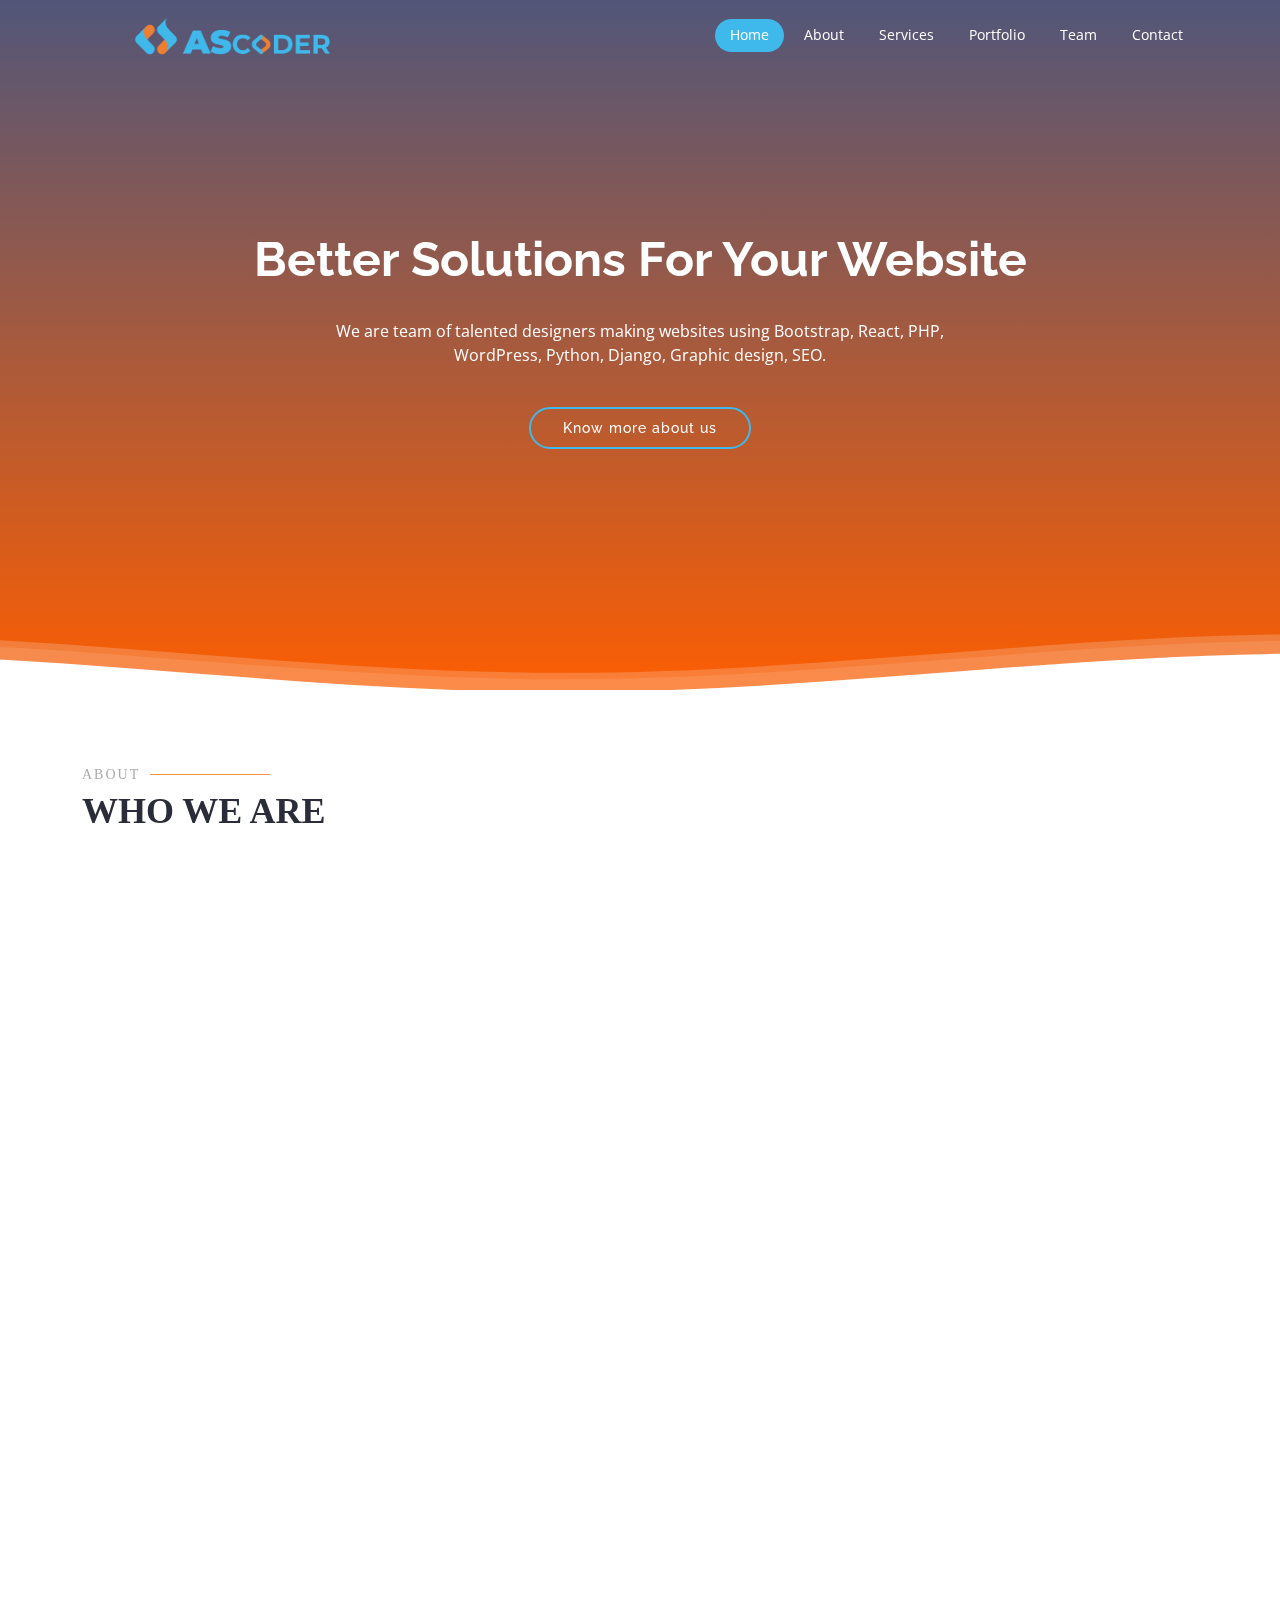
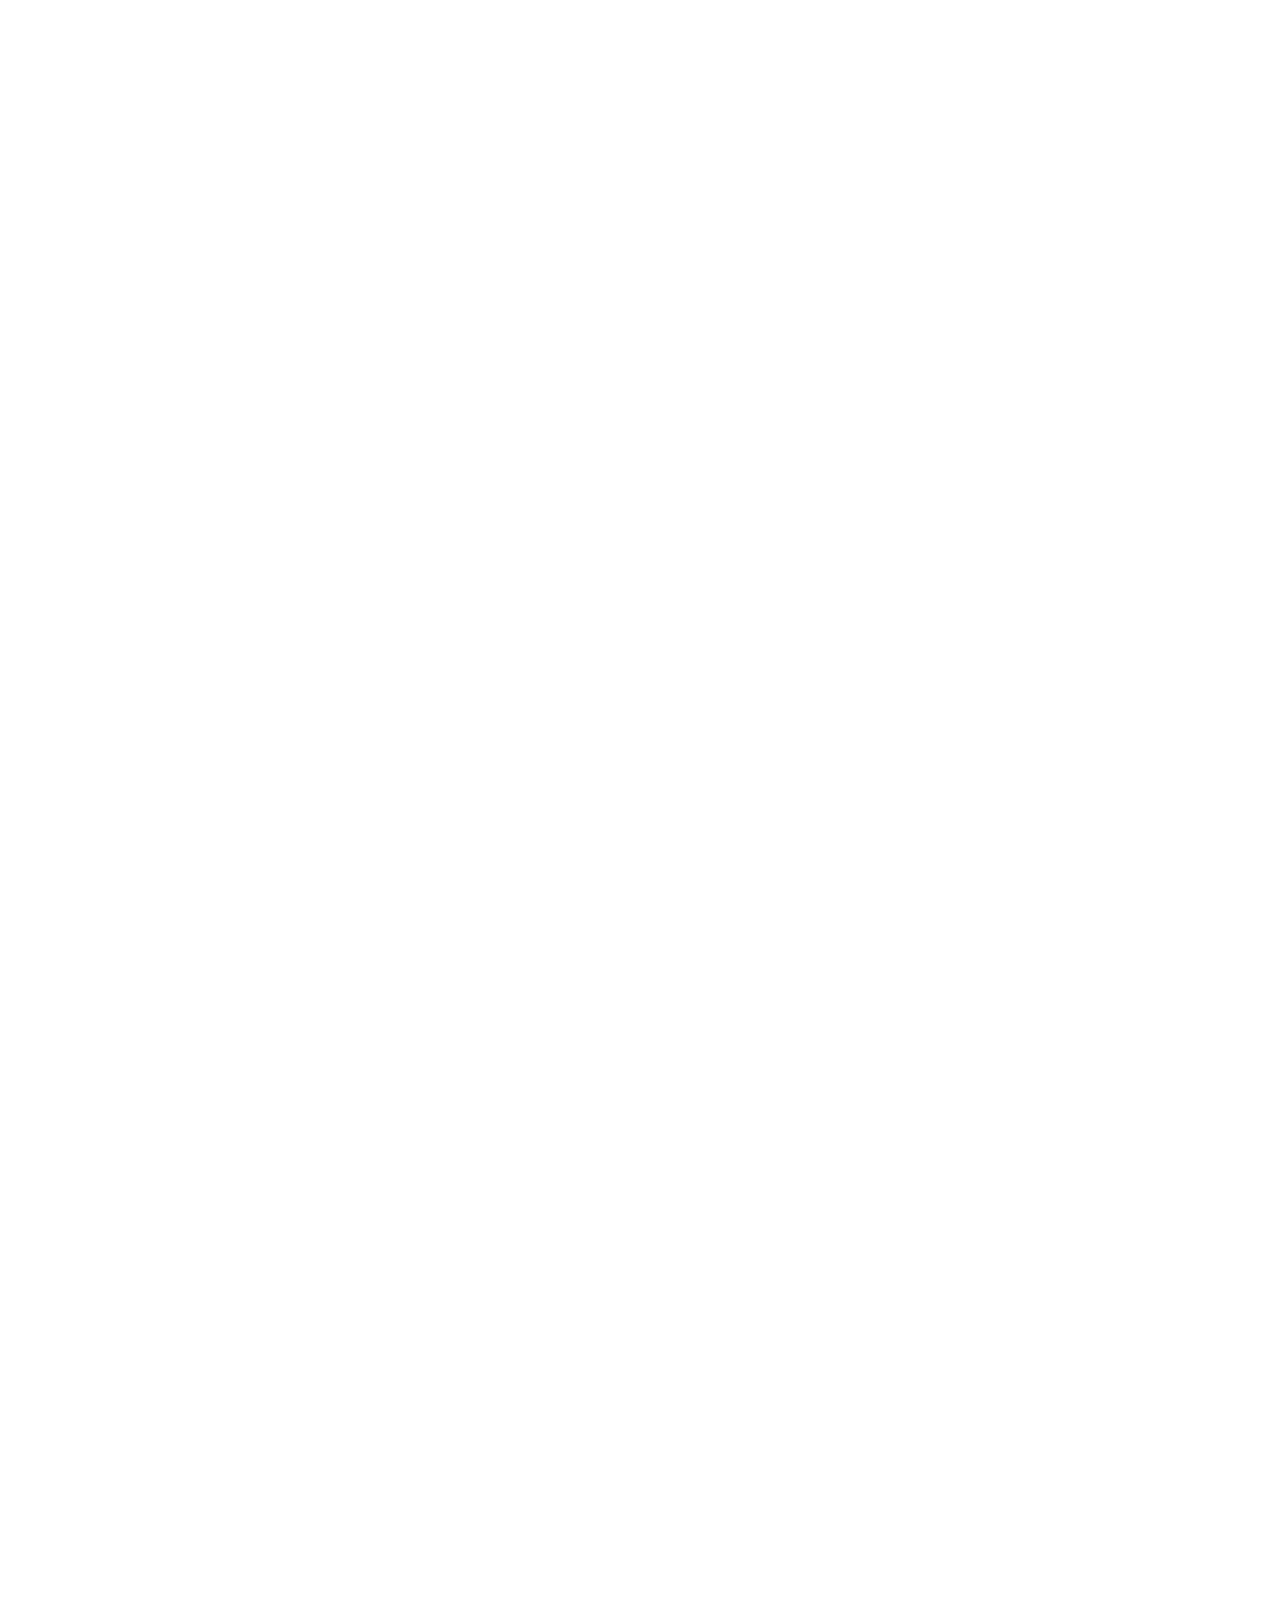
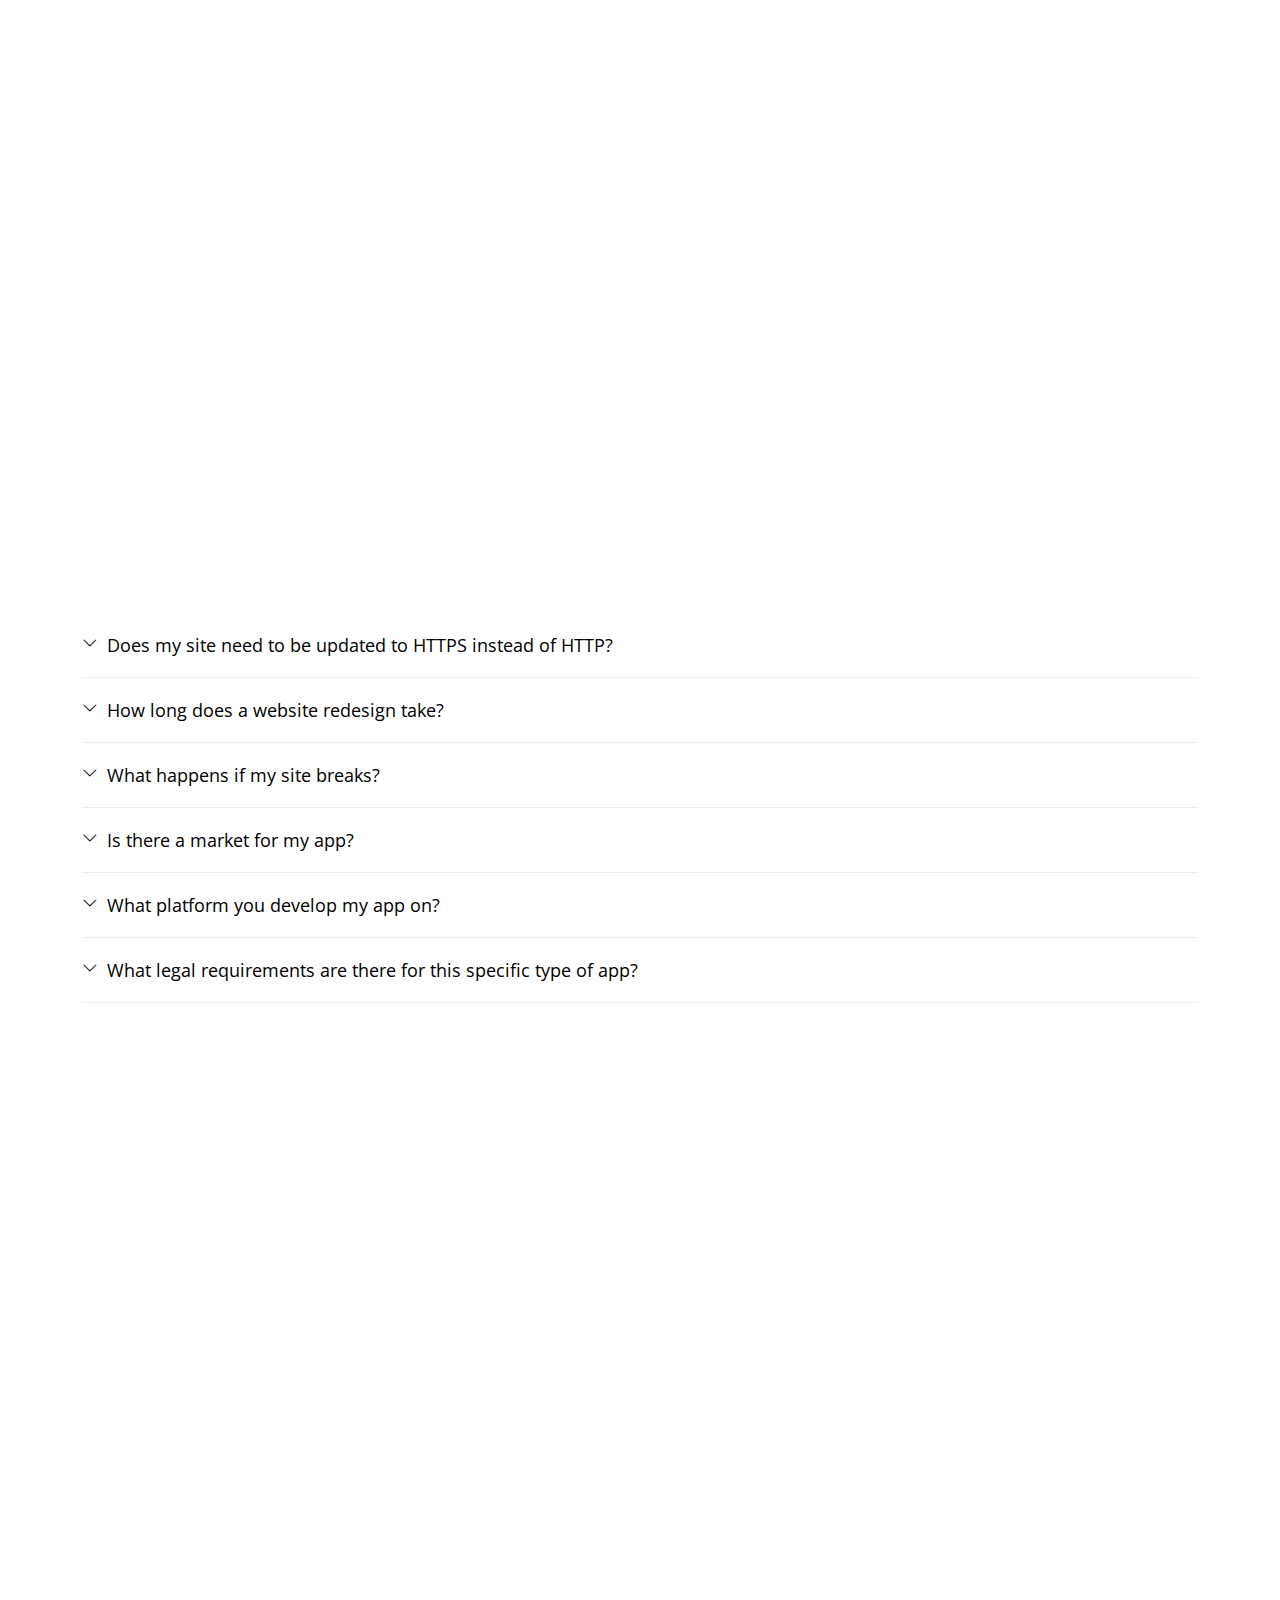
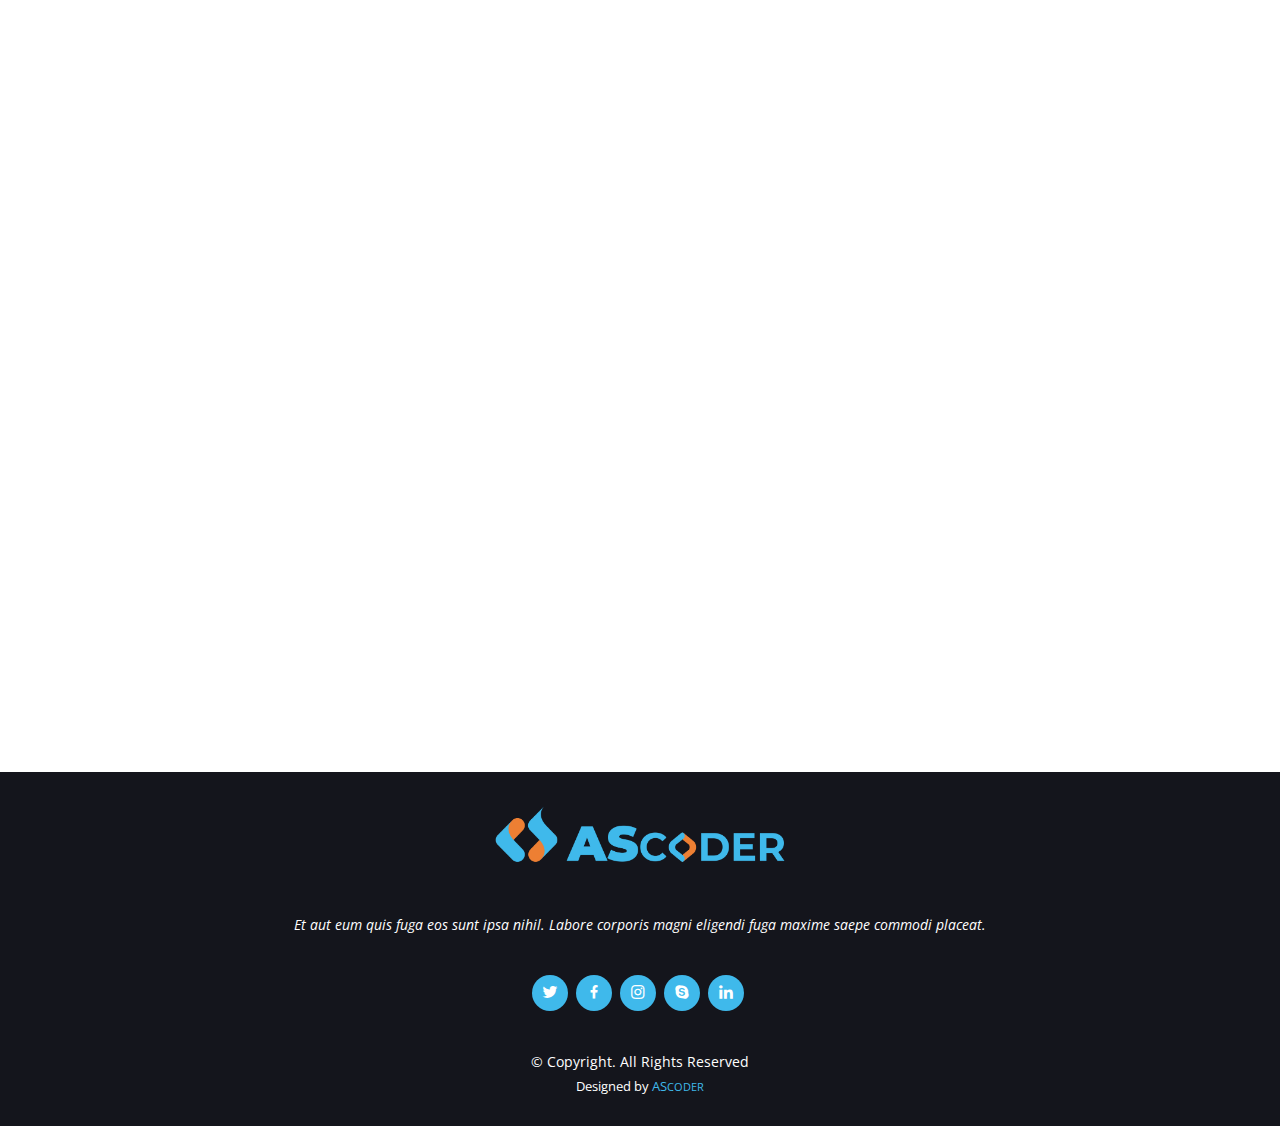
<file: index.html>
<!DOCTYPE html>
<html lang="en">

<head>
  <meta charset="utf-8">
  <meta content="width=device-width, initial-scale=1.0" name="viewport">
  <title>ASCODER || Your Tech Partner</title>
  <meta content="ASCODER || Your Tech Partner...
  We aim to make India a World's TechGaint.
  We provide Website, Web app, Mobile Application, SEO/SMO, Responsive Design and all at affordable price .
  " name="description">
  <meta content="Website Design Services, Web Design Agency in India web design company, web design companies, web development company,  web designers, website design, website development, web developers, Web Application Development Company, website design company, website development company, PHP web development services, MySQL Database Services, WordPress development services,  Web Design firm" name="keywords">
  <!-- Favicons -->
  <link href="assets/img/favicon/favicon.ico"  rel="icon">
  <link href="assets/img/favicon/apple-touch-icon.png" rel="apple-touch-icon">
  <!-- Google Fonts -->
  <link
    href="https://fonts.googleapis.com/css?family=Open+Sans:300,300i,400,400i,600,600i,700,700i|Raleway:300,300i,400,400i,500,500i,600,600i,700,700i|Poppins:300,300i,400,400i,500,500i,600,600i,700,700i"
    rel="stylesheet">
  <!-- Vendor CSS Files -->
  <link href="assets/vendor/animate.css/animate.min.css" rel="stylesheet">
  <link href="assets/vendor/aos/aos.css" rel="stylesheet">
  <link href="assets/vendor/bootstrap/css/bootstrap.min.css" rel="stylesheet">
  <link href="assets/vendor/bootstrap-icons/bootstrap-icons.css" rel="stylesheet">
  <link href="assets/vendor/boxicons/css/boxicons.min.css" rel="stylesheet">
  <link href="assets/vendor/glightbox/css/glightbox.min.css" rel="stylesheet">
  <link href="assets/vendor/remixicon/remixicon.css" rel="stylesheet">
  <link href="assets/vendor/swiper/swiper-bundle.min.css" rel="stylesheet">
  <!-- CSS File -->
  <link href="assets/css/style.css" rel="stylesheet">
  <LINK href="assets/img/LOGO CDR-02.png" rel="icon"></LINK>
</head>

<body>
  <!-- ======= Header ======= -->
  <header id="header" class="fixed-top d-flex align-items-center  header-transparent ">
    <div class="container d-flex align-items-center justify-content-between">
      <div class="logo">
        <img src="assets/img/logo.png" alt="logo" style="height: 43px;">
      </div>
      <nav id="navbar" class="navbar">
        <ul>
          <li><a class="nav-link scrollto active" href="#hero">Home</a></li>
          <li><a class="nav-link scrollto" href="about.html">About</a></li>
          <li><a class="nav-link scrollto" href="#services">Services</a></li>
          <li><a class="nav-link scrollto " href="portfolio.html">Portfolio</a></li>
          <!-- <li><a class="nav-link scrollto" href="#pricing">Pricing</a></li> -->
          <li><a class="nav-link scrollto" href="#team">Team</a></li>
          <li><a class="nav-link scrollto" href="#contact">Contact</a></li>
        </ul>
        <i class="bi bi-list mobile-nav-toggle"></i>
      </nav><!-- .navbar -->
    </div>
  </header><!-- End Header -->
  <!-- ======= Hero Section ======= -->
  <section id="hero" class="d-flex flex-column justify-content-end align-items-center">
    <div id="heroCarousel" data-bs-interval="5000" class="container carousel carousel-fade" data-bs-ride="carousel">
      <!-- Slide 1 -->
      <div class="carousel-item active">
        <div class="carousel-container">
          <h2 class="animate__animated animate__fadeInDown">Better Solutions For Your Website</h2>
          <p class="animate__animated fanimate__adeInUp tc">We are team of talented designers making websites using
            Bootstrap, React, PHP, WordPress, Python, Django, Graphic design, SEO.</p>
          <a href="about.html" class="btn-get-started animate__animated animate__fadeInUp scrollto">Know more about us</a>
        </div>
      </div>
      <!-- Slide 2 -->
      <!-- <div class="carousel-item">
        <div class="carousel-container">
          <h2 class="animate__animated animate__fadeInDown">Lorem Ipsum Dolor</h2>
          <p class="animate__animated animate__fadeInUp">Ut velit est quam dolor ad a aliquid qui aliquid. Sequi ea ut
            et est quaerat sequi nihil ut aliquam. Occaecati alias dolorem mollitia ut. Similique ea voluptatem. Esse
            doloremque accusamus repellendus deleniti vel. Minus et tempore modi architecto.</p>
          <a href="#about" class="btn-get-started animate__animated animate__fadeInUp scrollto">Read More</a>
        </div>
      </div> -->
      <!-- Slide 3 -->
      <!-- <div class="carousel-item">
        <div class="carousel-container">
          <h2 class="animate__animated animate__fadeInDown">Sequi ea ut et est quaerat</h2>
          <p class="animate__animated animate__fadeInUp">Ut velit est quam dolor ad a aliquid qui aliquid. Sequi ea ut
            et est quaerat sequi nihil ut aliquam. Occaecati alias dolorem mollitia ut. Similique ea voluptatem. Esse
            doloremque accusamus repellendus deleniti vel. Minus et tempore modi architecto.</p>
          <a href="#about" class="btn-get-started animate__animated animate__fadeInUp scrollto">Read More</a>
        </div>
      </div> -->
      <!-- <a class="carousel-control-prev" href="#heroCarousel" role="button" data-bs-slide="prev">
        <span class="carousel-control-prev-icon bx bx-chevron-left" aria-hidden="true"></span>
      </a>
      <a class="carousel-control-next" href="#heroCarousel" role="button" data-bs-slide="next">
        <span class="carousel-control-next-icon bx bx-chevron-right" aria-hidden="true"></span>
      </a> -->
    </div>
    <svg class="hero-waves" xmlns="http://www.w3.org/2000/svg" xmlns:xlink="http://www.w3.org/1999/xlink"
      viewBox="0 24 150 28 " preserveAspectRatio="none">
      <defs>
        <path id="wave-path" d="M-160 44c30 0 58-18 88-18s 58 18 88 18 58-18 88-18 58 18 88 18 v44h-352z">
      </defs>
      <g class="wave1">
        <use xlink:href="#wave-path" x="50" y="3" fill="rgba(255,255,255, .1)">
      </g>
      <g class="wave2">
        <use xlink:href="#wave-path" x="50" y="0" fill="rgba(255,255,255, .2)">
      </g>
      <g class="wave3">
        <use xlink:href="#wave-path" x="50" y="9" fill="#fff">
      </g>
    </svg>
  </section><!-- End Hero -->
  <main id="main">
    <!-- ======= About Section ======= -->
    <section id="about" class="about">
      <div class="container">
        <div class="section-title" data-aos="zoom-out">
          <h2>About</h2>
          <p>Who we are</p>
        </div>
        <div class="row content" data-aos="fade-up">
          <div class="col-lg-12">
            <p>
              A fresh company with a fresh mindset and fresh values  provides a platform for all freshers to express ideas and show their abilities.
            </p>
            <ul>
              <li><i class="ri-check-double-line"></i> Web App Developers with better modern market knowledge</li>
              <li><i class="ri-check-double-line"></i> Search Engine Optimisation(SEO) for any kind of website</li>
              <li><i class="ri-check-double-line"></i> Work on topmost programming languages and their frameworks</li>
            </ul>
          </div>
          <div class="col-lg-6 pt-4 pt-lg-0">
            <p>We always make sure that our clients can get a fixed solution for their tech problems at the lowest cost.
            </p><br><br>
            <a href="portfolio.html" class="btn-learn-more" style="border-radius: 50px;">Our Portfolio</a>
          </div>
        </div>
      </div>
    </section><!-- End About Section -->
    <!-- ======= Features Section ======= -->
    <section id="features" class="features">
      <div class="container">
        <ul class="nav nav-tabs row d-flex">
          <li class="nav-item col-3" data-aos="zoom-in">
            <a class="nav-link active show" data-bs-toggle="tab" href="#tab-1" style="border-radius: 50px;">
              <i class="bi bi-globe2"></i>
              <h4 class="d-none d-lg-block">Websites</h4>
            </a>
          </li>
          <li class="nav-item col-3" data-aos="zoom-in" data-aos-delay="100">
            <a class="nav-link" data-bs-toggle="tab" href="#tab-2" style="border-radius: 50px;">
              <i class="ri-body-scan-line"></i>
              <h4 class="d-none d-lg-block">WebApps</h4>
            </a>
          </li>
          <li class="nav-item col-3" data-aos="zoom-in" data-aos-delay="200">
            <a class="nav-link" data-bs-toggle="tab" href="#tab-3" style="border-radius: 50px;">
              <i class="bi bi-android2"></i>
              <h4 class="d-none d-lg-block">Applications</h4>
            </a>
          </li>
          <li class="nav-item col-3" data-aos="zoom-in" data-aos-delay="300">
            <a class="nav-link" data-bs-toggle="tab" href="#tab-4" style="border-radius: 50px;">
              <i class="bi bi-arrow-90deg-up"></i>
              <h4 class="d-none d-lg-block">SEO/SMO</h4>
            </a>
          </li>
        </ul>
        <div class="tab-content" data-aos="fade-up">
          <div class="tab-pane active show" id="tab-1">
            <div class="row">
              <div class="col-lg-6 order-2 order-lg-1 mt-3 mt-lg-0">
                <h3>Only can access and use online with the help of browsers</h3>
                <p class="fst-italic">
                  If a company or an individual want to show their abilities and features by single direction of
                  communication and not intersted in the user's feedback or user's data then they need a full static
                  website.
                </p>
                <ul>
                  <li><i class="ri-check-double-line"></i> Least storage consumption</li>
                  <li><i class="ri-check-double-line"></i> No database requirement</li>
                  <li><i class="ri-check-double-line"></i> Anyone can create a website with basic knowledge of web
                  designing and markup languages. No database is required for admin or coder. it mainly uses by bloggers
                  and small companies.</li>
                </ul>
                <p>
                  If you are new in tech industry then and you want to start your journey with less complications then
                  this field is for you.
                </p>
              </div>
              <div class="col-lg-6 order-1 order-lg-2 text-center">
                <img src="assets/img/features-4.png" alt="Website" class="img-fluid hi">
              </div>
            </div>
          </div>
          <div class="tab-pane" id="tab-2">
            <div class="row">
              <div class="col-lg-6 order-2 order-lg-1 mt-3 mt-lg-0">
                <h3>A Web application is an application program that is stored on a remote server and delivered over the Internet
                through a browser interface</h3>
                <p class="fst-italic">
            A better solution for the user is to use an app at the lowest storage on any kind of device. It's include
            Dynamic and static are both kinds of pages that mean user and admins both can interact with each other.
                </p>
                <ul>
                  <li><i class="ri-check-double-line"></i> Less storage consumption</li>
                  <li><i class="ri-check-double-line"></i> Web apps don’t need to be installed.</li>
                    <li><i class="ri-check-double-line"></i> Can be accessed through multiple browsers.
</li>
               
                </ul>
                <p>
                    We trust that in the future no one wants to use high-storage consumer Applications on their devices.
                    That's why web apps are better for the tech future.
                </p>
              </div>
              <div class="col-lg-6 order-1 order-lg-2 text-center">
                <img src="assets/img/features-1.png" alt="Web app" class="img-fluid hi">
              </div>
            </div>
          </div>
          <div class="tab-pane" id="tab-3">
            <div class="row">
              <div class="col-lg-6 order-2 order-lg-1 mt-3 mt-lg-0">
                <h3>A highly secure, user storage based software and quite expensive</h3>
                <p class="fst-italic">
                  The best solution for the user is to use an app in their system on any kind of device. User can also
                  access offline. Better securities and fewer server problems to face with highly profitable for users.
                </p>
                <ul>
                  <li><i class="ri-check-double-line"></i> High storage consumption</li>
                  <li><i class="ri-check-double-line"></i> All Top companies and users trust</li>
                  <li><i class="ri-check-double-line"></i> Gaming applications, E-commerce applications, Government
                  side applications, Security applications, IDE, Calling applications, Social media applications,
                  Basic applications(calculator, calendar, camera, etc) and many more.</li>
                </ul>
                <p>
                  Maximum of above-written applications can available in web app also but they take more time and net
                  then applications.
                </p>
              </div>
              <div class="col-lg-6 order-1 order-lg-2 text-center">
                <img src="assets/img/features-2.png" alt="Application" class="img-fluid hi">
              </div>
            </div>
          </div>
          <div class="tab-pane" id="tab-4">
            <div class="row">
              <div class="col-lg-6 order-2 order-lg-1 mt-3 mt-lg-0">
                <h3>Search engine Optimization & Social Media Optimization</h3>
                <p class="fst-italic">
                  SEO is a technique used for optimizing your website for increasing the organic traffic from search
                  engines to your site. SMO is a technique that is used for promoting your business using social
                  networking sites like Facebook, Instagram, and Tumblr for increasing their brand awareness
                  Organically.
                </p>
                <ul>
                  <li><i class="ri-check-double-line"></i> Organic traffic from search engine</li>
                  <li><i class="ri-check-double-line"></i> Promoting your business using social networking sites</li>
                  <li><i class="ri-check-double-line"></i> SEO is the way to increase your visibility online by saving
                  time and the cost of marketing. According to the research, there are approx. <br><br>
                    SMO also refers to optimizing a website and its content to encourage more users to use and share a
                    link to the website, social media, and networking sites so it can increase website visibility and
                    online presence.</li>
                </ul>
                <p>
                </p>
              </div>
              <div class="col-lg-6 order-1 order-lg-2 text-center">
                <img src="assets/img/features-4.png" alt="SEO" class="img-fluid hi">
              </div>
            </div>
          </div>
        </div>
      </div>
    </section><!-- End Features Section -->
    <!-- ======= Cta Section ======= -->
    <!-- <section id="cta" class="cta">
      <div class="container">
        <div class="row" data-aos="zoom-out">
          <div class="col-lg-9 text-center text-lg-start">
            <h3>Call To Action</h3>
            <p> Duis aute irure dolor in reprehenderit in voluptate velit esse cillum dolore eu fugiat nulla pariatur.
              Excepteur sint occaecat cupidatat non proident, sunt in culpa qui officia deserunt mollit anim id est
              laborum.</p>
          </div>
          <div class="col-lg-3 cta-btn-container text-center">
            <a class="cta-btn align-middle" href="#">Call To Action</a>
          </div>
        </div>
      </div>
    </section> -->
    <!-- End Cta Section -->
    <!-- ======= Services Section ======= -->
    <section id="services" class="services">
      <div class="container">
        <div class="section-title" data-aos="zoom-out">
          <h2>Services</h2>
          <p>What we do offer</p>
        </div>
        <div class="row">
          <div class="col-lg-4 col-md-6">
            <div class="icon-box" data-aos="zoom-in-left">
              <div class="icon ms-4"><i class="bi bi-code-slash" style="color: #3fb9eb;"></i></div>
              <h4 class="title ms-5"><a href="">WEB DESIGN</a></h4>
              <p class="description ms-5">We provide the facility to design either a new or any old webpage, website or
              web app as client needs and a user wants.</p>
            </div>
          </div>
          <div class="col-lg-4 col-md-6 mt-5 mt-md-0">
            <div class="icon-box" data-aos="zoom-in-left" data-aos-delay="100">
              <div class="icon ms-4"><i class="bi bi-cloud-download" style="color: #fc8129;"></i></div>
              <h4 class="title ms-5"><a href="">WEB DEVELOPMENT</a></h4>
              <p class="description ms-5">We provide the facility to develop a website or web app with the help of the latest technologies, languages, and
              frameworks.</p>
            </div>
          </div>
          <div class="col-lg-4 col-md-6 mt-5 mt-lg-0 ">
            <div class="icon-box" data-aos="zoom-in-left" data-aos-delay="200">
              <div class="icon ms-4"><i class="bi bi-google-play" style="color: #3fb9eb;"></i></div>
              <h4 class="title ms-5"><a href="">ANDROID APPS</a></h4>
              <p class="description ms-5">We provide a facility of apps to companies and clients who want or need an app that works on an android based
              smartphone.</p>
            </div>
          </div>
          <div class="col-lg-4 col-md-6 mt-5">
            <div class="icon-box" data-aos="zoom-in-left" data-aos-delay="300">
              <div class="icon ms-4"><i class="bi bi-layout-sidebar-inset" style="color: #fc8129;"></i></div>
              <h4 class="title ms-5"><a href="">RESPONSIVE DESIGN</a></h4>
              <p class="description ms-5">We provide the facility to design or develop a website or web app which looks and
              work properly on any type or size of the device.</p>
            </div>
          </div>
          <div class="col-lg-4 col-md-6 mt-5">
            <div class="icon-box" data-aos="zoom-in-left" data-aos-delay="400">
              <div class="icon ms-4"><i class="bi bi-gpu-card" style="color:#3fb9eb;"></i></div>
              <h4 class="title ms-5"><a href="">GRAPHIC DESIGN</a></h4>
              <p class="description ms-5">We provide the facility to apply visual hierarchy and page layout techniques by
              using typography and pictures to meet users.</p>
            </div>
          </div>
          <div class="col-lg-4 col-md-6 mt-5">
            <div class="icon-box" data-aos="zoom-in-left" data-aos-delay="500">
              <div class="icon ms-4"><i class="bi bi-reddit" style="color: #fc8129;"></i></div>
              <h4 class="title ms-5"><a href="">LOGO DESIGN</a></h4>
              <p class="description ms-5">We provide the facility to create an identity with the logo because if you think about any company than the first thing
              you do for your company is a logo.</p>
            </div>
          </div>
          <div class="col-lg-4 col-md-6 mt-5">
            <div class="icon-box" data-aos="zoom-in-left" data-aos-delay="600">
              <div class="icon ms-4"><i class="bi bi-camera-reels" style="color: #3fb9eb;"></i></div>
              <h4 class="title ms-5"><a href="">SMO / WEB</a></h4>
              <p class="description ms-5">We provide a facility to promote your business using social networking sites
              like Facebook, Instagram, and Tumblr for increasing your brand awareness Organically.</p>
            </div>
          </div>
          <div class="col-lg-4 col-md-6 mt-5">
            <div class="icon-box" data-aos="zoom-in-left" data-aos-delay="700">
              <div class="icon ms-4"><i class="bi bi-broadcast" style="color: #fc8129;"></i></div>
              <h4 class="title ms-5"><a href="">SEO</a></h4>
              <p class="description ms-5">We provide the facility to optimize your website to increase the organic traffic
              from search engines to your site and increases the ranking of a website or webpage in search results.</p>
            </div>
          </div>
          <div class="col-lg-4 col-md-6 mt-5">
            <div class="icon-box" data-aos="zoom-in-left" data-aos-delay="800">
              <div class="icon ms-4"><i class="bi bi-layers-half" style="color: #3fb9eb;"></i></div>
              <h4 class="title ms-5"><a href="">3D</a></h4>
              <p class="description ms-5">We provide a facility of Animation, Visualizations which are the soul of 3D tech world, so let it add with you so you
              better and grow you better.</p>
            </div>
          </div>
        </div>
      </div>
    </section><!-- End Services Section -->
    <!-- ======= Testimonials Section ======= -->
    <section id="testimonials" class="testimonials">
      <div class="container">
        <div class="section-title" data-aos="zoom-out">
          <h2>Testimonials</h2>
          <p>What they are saying about us</p>
        </div>
        <div class="testimonials-slider swiper" data-aos="fade-up" data-aos-delay="100">
          <div class="swiper-wrapper">
            <div class="swiper-slide">
              <div class="testimonial-item">
                <p>
                  <i class="bx bxs-quote-alt-left quote-icon-left"></i>
                  Proin iaculis purus consequat sem cure digni ssim donec porttitora entum suscipit rhoncus. Accusantium
                  quam, ultricies eget id, aliquam eget nibh et. Maecen aliquam, risus at semper.
                  <i class="bx bxs-quote-alt-right quote-icon-right"></i>
                </p>
                <img src="assets/img/testimonials/testimonials-1.jpg" class="testimonial-img" alt="customer">
                <h3>Saul Goodman</h3>
                <h4>Ceo &amp; Founder</h4>
              </div>
            </div><!-- End testimonial item -->
            <div class="swiper-slide">
              <div class="testimonial-item">
                <p>
                  <i class="bx bxs-quote-alt-left quote-icon-left"></i>
                  Export tempor illum tamen malis malis eram quae irure esse labore quem cillum quid cillum eram malis
                  quorum velit fore eram velit sunt aliqua noster fugiat irure amet legam anim culpa.
                  <i class="bx bxs-quote-alt-right quote-icon-right"></i>
                </p>
                <img src="assets/img/testimonials/testimonials-2.jpg" class="testimonial-img" alt="customer">
                <h3>Sara Wilsson</h3>
                <h4>Designer</h4>
              </div>
            </div><!-- End testimonial item -->
            <div class="swiper-slide">
              <div class="testimonial-item">
                <p>
                  <i class="bx bxs-quote-alt-left quote-icon-left"></i>
                  Enim nisi quem export duis labore cillum quae magna enim sint quorum nulla quem veniam duis minim
                  tempor labore quem eram duis noster aute amet eram fore quis sint minim.
                  <i class="bx bxs-quote-alt-right quote-icon-right"></i>
                </p>
                <img src="assets/img/testimonials/testimonials-3.jpg" class="testimonial-img" alt="customer">
                <h3>Jena Karlis</h3>
                <h4>Store Owner</h4>
              </div>
            </div><!-- End testimonial item -->
            <div class="swiper-slide">
              <div class="testimonial-item">
                <p>
                  <i class="bx bxs-quote-alt-left quote-icon-left"></i>A better starting with better mindset
                  <i class="bx bxs-quote-alt-right quote-icon-right"></i>
                </p>
                <img src="assets/img/testimonials/testimonials-4.jpg" class="testimonial-img" alt="customer">
                <h3>Indian F</h3>
                <h4>Freelancer</h4>
              </div>
            </div><!-- End testimonial item -->
            <div class="swiper-slide">
              <div class="testimonial-item">
                <p>
                  <i class="bx bxs-quote-alt-left quote-icon-left"></i>Very proficient and reliable team. They give you
                  complete satisfaction on all project. A big thumbs up to them. If you want to develop any website give
                  them a try. You won't regret. I use them regularly for all my web related tasks.
                  <i class="bx bxs-quote-alt-right quote-icon-right"></i>
                </p>
                <img src="assets/img/testimonials/testimonials-5.jpg" class="testimonial-img" alt="customer">
                <h3>Sumit K</h3>
                <h4>Entrepreneur</h4>
              </div>
            </div><!-- End testimonial item -->
          </div>
          <div class="swiper-pagination"></div>
        </div>
      </div>
    </section><!-- End Testimonials Section -->
    <!-- ======= Pricing Section ======= -->
    <!-- <section id="pricing" class="pricing">
      <div class="container">
        <div class="section-title" data-aos="zoom-out">
          <h2>Pricing</h2>
          <p>Our Competing Prices</p>
        </div>
        <div class="row">
          <div class="col-lg-3 col-md-6">
            <div class="box" data-aos="zoom-in">
              <h3>Free</h3>
              <h4><sup>$</sup>0<span> / month</span></h4>
              <ul>
                <li>Aida dere</li>
                <li>Nec feugiat nisl</li>
                <li>Nulla at volutpat dola</li>
                <li class="na">Pharetra massa</li>
                <li class="na">Massa ultricies mi</li>
              </ul>
              <div class="btn-wrap">
                <a href="#" class="btn-buy">Buy Now</a>
              </div>
            </div>
          </div>
          <div class="col-lg-3 col-md-6 mt-4 mt-md-0">
            <div class="box featured" data-aos="zoom-in" data-aos-delay="100">
              <h3>Business</h3>
              <h4><sup>$</sup>19<span> / month</span></h4>
              <ul>
                <li>Aida dere</li>
                <li>Nec feugiat nisl</li>
                <li>Nulla at volutpat dola</li>
                <li>Pharetra massa</li>
                <li class="na">Massa ultricies mi</li>
              </ul>
              <div class="btn-wrap">
                <a href="#" class="btn-buy">Buy Now</a>
              </div>
            </div>
          </div>
          <div class="col-lg-3 col-md-6 mt-4 mt-lg-0">
            <div class="box" data-aos="zoom-in" data-aos-delay="200">
              <h3>Developer</h3>
              <h4><sup>$</sup>29<span> / month</span></h4>
              <ul>
                <li>Aida dere</li>
                <li>Nec feugiat nisl</li>
                <li>Nulla at volutpat dola</li>
                <li>Pharetra massa</li>
                <li>Massa ultricies mi</li>
              </ul>
              <div class="btn-wrap">
                <a href="#" class="btn-buy">Buy Now</a>
              </div>
            </div>
          </div>
          <div class="col-lg-3 col-md-6 mt-4 mt-lg-0">
            <div class="box" data-aos="zoom-in" data-aos-delay="300">
              <span class="advanced">Advanced</span>
              <h3>Ultimate</h3>
              <h4><sup>$</sup>49<span> / month</span></h4>
              <ul>
                <li>Aida dere</li>
                <li>Nec feugiat nisl</li>
                <li>Nulla at volutpat dola</li>
                <li>Pharetra massa</li>
                <li>Massa ultricies mi</li>
              </ul>
              <div class="btn-wrap">
                <a href="#" class="btn-buy">Buy Now</a>
              </div>
            </div>
          </div>
        </div>
      </div>
    </section> -->
    <!-- End Pricing Section -->
    <!-- ======= F.A.Q Section ======= -->
    <section id="faq" class="faq">
      <div class="container">
        <div class="section-title" data-aos="zoom-out">
          <h2>F.A.Q</h2>
          <p>Frequently Asked Questions</p>
        </div>
        <ul class="faq-list">
          <li>
            <div data-bs-toggle="collapse" class="collapsed question" href="#faq1">Does my site need to be updated to
              HTTPS instead of HTTP? <i class="bi bi-chevron-down icon-show"></i><i
                class="bi bi-chevron-up icon-close"></i></div>
            <div id="faq1" class="collapse" data-bs-parent=".faq-list">
              <p>
                HTTPS is a must for every website nowadays: Users are looking for the padlock when providing their
                details; Chrome and Firefox explicitly mark websites that provide forms on pages without HTTPS as being
                non-secure; it is an SEO ranking factor, and it has a serious impact on privacy in general.
              </p>
            </div>
          </li>
          <li>
            <div data-bs-toggle="collapse" href="#faq2" class="collapsed question">How long does a website redesign
              take? <i class="bi bi-chevron-down icon-show"></i><i class="bi bi-chevron-up icon-close"></i></div>
            <div id="faq2" class="collapse" data-bs-parent=".faq-list">
              <p>
                A website redesign can take anywhere from 45 to 90 days and longer depending on the complexity of the
                project and the needs the website needs to meet. Web design can sometimes seem like a dark art, and a
                whole re-design might feel like a daunting prospect.
              </p>
            </div>
          </li>
          <li>
            <div data-bs-toggle="collapse" href="#faq3" class="collapsed question">What happens if my site breaks? <i
                class="bi bi-chevron-down icon-show"></i><i class="bi bi-chevron-up icon-close"></i></div>
            <div id="faq3" class="collapse" data-bs-parent=".faq-list">
              <p>
                If it's a web hosting issue, your web host will usually fix it for free, but for a lot of the other
                possibilities, you may have to pay someone to clean it up. If you're doing regular backups and you know
                the date your site was last fine, you can always roll back your site quickly to get it back on track.
              </p>
            </div>
          </li>
          <li>
            <div data-bs-toggle="collapse" href="#faq4" class="collapsed question">Is there a market for my app?<i
                class="bi bi-chevron-down icon-show"></i><i class="bi bi-chevron-up icon-close"></i></div>
            <div id="faq4" class="collapse" data-bs-parent=".faq-list">
              <p>
                It's depend on the product what you want to introduce on your app if there is a market of your product
                then it help to creat a market of your app.
              </p>
            </div>
          </li>
          <li>
            <div data-bs-toggle="collapse" href="#faq5" class="collapsed question">What platform you develop my app on?
              <i class="bi bi-chevron-down icon-show"></i><i class="bi bi-chevron-up icon-close"></i></div>
            <div id="faq5" class="collapse" data-bs-parent=".faq-list">
              <p>
                That is depend on your need, time, product, type and may other things if you need mor help then contact
                to our advisers team.
              </p>
            </div>
          </li>
          <li>
            <div data-bs-toggle="collapse" href="#faq6" class="collapsed question">What legal requirements are there for
              this specific type of app? <i class="bi bi-chevron-down icon-show"></i><i
                class="bi bi-chevron-up icon-close"></i></div>
            <div id="faq6" class="collapse" data-bs-parent=".faq-list">
              <p>
                It's not that much complicated when you meat us we will provide you all details about it and also help
                you.
              </p>
            </div>
          </li>
        </ul>
      </div>
    </section>
    <!-- End F.A.Q Section -->
    <!-- ======= Team Section ======= -->
    <section id="team" class="team">
      <div class="container">
        <div class="section-title" data-aos="zoom-out">
          <h2>Team</h2>
          <p>Our Hardworking Team</p>
        </div>
        <div class="row">
          <div class="col-lg-3 col-md-6 d-flex align-items-stretch hi">
            <div class="member" data-aos="fade-up">
              <div class="member-img">
                <img src="assets/img/team/team-1.jpg" class="img-fluid hi" alt="Akash K">
                <!-- <div class="social">
                  <a href=""><i class="bi bi-twitter"></i></a>
                  <a href=""><i class="bi bi-facebook"></i></a>
                  <a href=""><i class="bi bi-instagram"></i></a>
                  <a href=""><i class="bi bi-linkedin"></i></a>
                </div> -->
              </div>
              <div class="member-info">
                <h4>AKASH KUMAR</h4>
                <hr>
                <h4>Co-Founder</h4><p>Managing Director</p> 
              </div>
            </div>
          </div>
          <div class="col-lg-3 col-md-6 d-flex align-items-stretch hi">
            <div class="member" data-aos="fade-up" data-aos-delay="100">
              <div class="member-img">
                <img src="assets/img/team/team-2-.jpg" class="img-fluid hi" alt="Sunita">
                <!-- <div class="social">
                  <a href=""><i class="bi bi-twitter"></i></a>
                  <a href=""><i class="bi bi-facebook"></i></a>
                  <a href=""><i class="bi bi-instagram"></i></a>
                  <a href=""><i class="bi bi-linkedin"></i></a>
                </div> -->
              </div>
              <div class="member-info">
                <h4>SUNITA</h4>
                <hr>
                <h4>Co-Founder</h4>
                <p>H. R.</p>
              </div>
            </div>
          </div>
          <div class="col-lg-3 col-md-6 d-flex align-items-stretch hi">
            <div class="member" data-aos="fade-up" data-aos-delay="200">
              <div class="member-img">
                <img src="assets/img/team/team13.jpeg" class="img-fluid hi" alt="Kartikey">
                <!-- <div class="social">
                  <a href=""><i class="bi bi-twitter"></i></a>
                  <a href=""><i class="bi bi-facebook"></i></a>
                  <a href=""><i class="bi bi-instagram"></i></a>
                  <a href=""><i class="bi bi-linkedin"></i></a>
                </div> -->
              </div>
              <div class="member-info">
                <h4>Kartikey</h4>
                <hr>
                <h4>Co-Founder</h4><p>C. E. O.</p> 
                <!-- <h4>William Anderson</h4> -->
                <!-- <span>CTO</span> -->
              </div>
            </div>
          </div>
          <div class="col-lg-3 col-md-6 d-flex align-items-stretch hi">
            <div class="member" data-aos="fade-up" data-aos-delay="300">
              <div class="member-img">
                <img src="assets/img/team/teamsan.jpg" class="img-fluid hi" alt="Sanchit">
                <!-- <div class="social">
                  <a href=""><i class="bi bi-twitter"></i></a>
                  <a href=""><i class="bi bi-facebook"></i></a>
                  <a href=""><i class="bi bi-instagram"></i></a>
                  <a href=""><i class="bi bi-linkedin"></i></a>
                </div> -->
              </div>
              <div class="member-info">
                <h4>Sanchit</h4>
                <hr>
                <h4>C. T. O.</h4>
                <p>R&D Head </p>
              </div>
            </div>
          </div>
        </div>
      </div>
    </section><!-- End Team Section -->
    <!-- ======= Contact Section ======= -->
    <section id="contact" class="contact">
      <div class="container">
        <div class="section-title" data-aos="zoom-out">
          <h2>Contact</h2>
          <p>Contact Us</p>
        </div>
        <div class="row mt-5">
          <div class="col-lg-4" data-aos="fade-right">
            <div class="info">
              <div class="address">
                <i class="bi bi-geo-alt"></i>
                <h4>Location:</h4>
                <p>RDC, Ghaziabad</p>
              </div>
              <div class="email">
                <i class="bi bi-envelope"></i>
                <h4>Email:</h4>
                <a href="mailto:info@ascoder.in" class=" mb-2" style="color: #969297;">
                  info@ascoder.in</a>
                <!-- <p>info@ascoder.in</p> -->
              </div>
              <div class="phone">
                <i class="bi bi-phone"></i>
                <h4>Call:</h4>
                <a href="tel: +91 9554144851" class=" mb-2" style="color: #969297;">
                  +91 9554144851</a>
                <!-- <p>+91 9554144851</p> -->
              </div>
            </div>
          </div>
          <div class="col-lg-8 mt-5 mt-lg-0" data-aos="fade-left">
            <form action="forms/contact.php" method="post" role="form" class="php-email-form">
              <div class="row">
                <div class="col-md-6 form-group">
                  <input type="text" name="name" class="form-control" id="name" placeholder="Your Name" required>
                </div>
                <div class="col-md-6 form-group mt-3 mt-md-0">
                  <input type="email" class="form-control" name="email" id="email" placeholder="Your Email" required>
                </div>
              </div>
              <div class="form-group mt-3">
                <input type="text" class="form-control" name="subject" id="subject" placeholder="Subject" required>
              </div>
              <div class="form-group mt-3">
                <textarea class="form-control" name="message" rows="5" placeholder="Message" required></textarea>
              </div>
              <div class="my-3">
                <div class="loading">Loading</div>
                <div class="error-message"></div>
                <div class="sent-message">Your message has been sent. Thank you!</div>
              </div>
              <div class="text-center"><button type="submit">Send Message</button></div>
            </form>
          </div>
        </div>
      </div>
    </section><!-- End Contact Section -->
  </main><!-- End #main -->
  <!-- ======= Footer ======= -->
  <footer id="footer">
    <div class="container">
      <!-- <div class="logo"> -->
      <img src="assets/img/logo.png" alt="ASCODER" style="width: 40%;">
      <!-- </div> -->
      <p class="mt-5 tc">Et aut eum quis fuga eos sunt ipsa nihil. Labore corporis magni eligendi fuga maxime saepe commodi
        placeat.</p>
      <div class="social-links">
        <a href="#" class="twitter"><i class="bx bxl-twitter"></i></a>
        <a href="#" class="facebook"><i class="bx bxl-facebook"></i></a>
        <a href="#" class="instagram"><i class="bx bxl-instagram"></i></a>
        <a href="#" class="google-plus"><i class="bx bxl-skype"></i></a>
        <a href="#" class="linkedin"><i class="bx bxl-linkedin"></i></a>
      </div>
      <div class="copyright">
        &copy; Copyright. All Rights Reserved
      </div>
      <div class="credits">
        Designed by <a href="https://ascoder.in" target="_blank">AS<small>CODER</small></a>
      </div>
    </div>
  </footer><!-- End Footer -->
  <a href="" class="back-to-top d-flex align-items-center justify-content-center"><i
      class="bi bi-arrow-up-short"></i></a>
  <!-- Vendor JS Files -->
  <script src="assets/vendor/aos/aos.js"></script>
  <script src="assets/vendor/bootstrap/js/bootstrap.bundle.min.js"></script>
  <script src="assets/vendor/glightbox/js/glightbox.min.js"></script>
  <script src="assets/vendor/isotope-layout/isotope.pkgd.min.js"></script>
  <script src="assets/vendor/swiper/swiper-bundle.min.js"></script>
  <script src="assets/vendor/php-email-form/validate.js"></script>
  <script src="assets/js/main.js"></script>
</body>

</html>
</file>
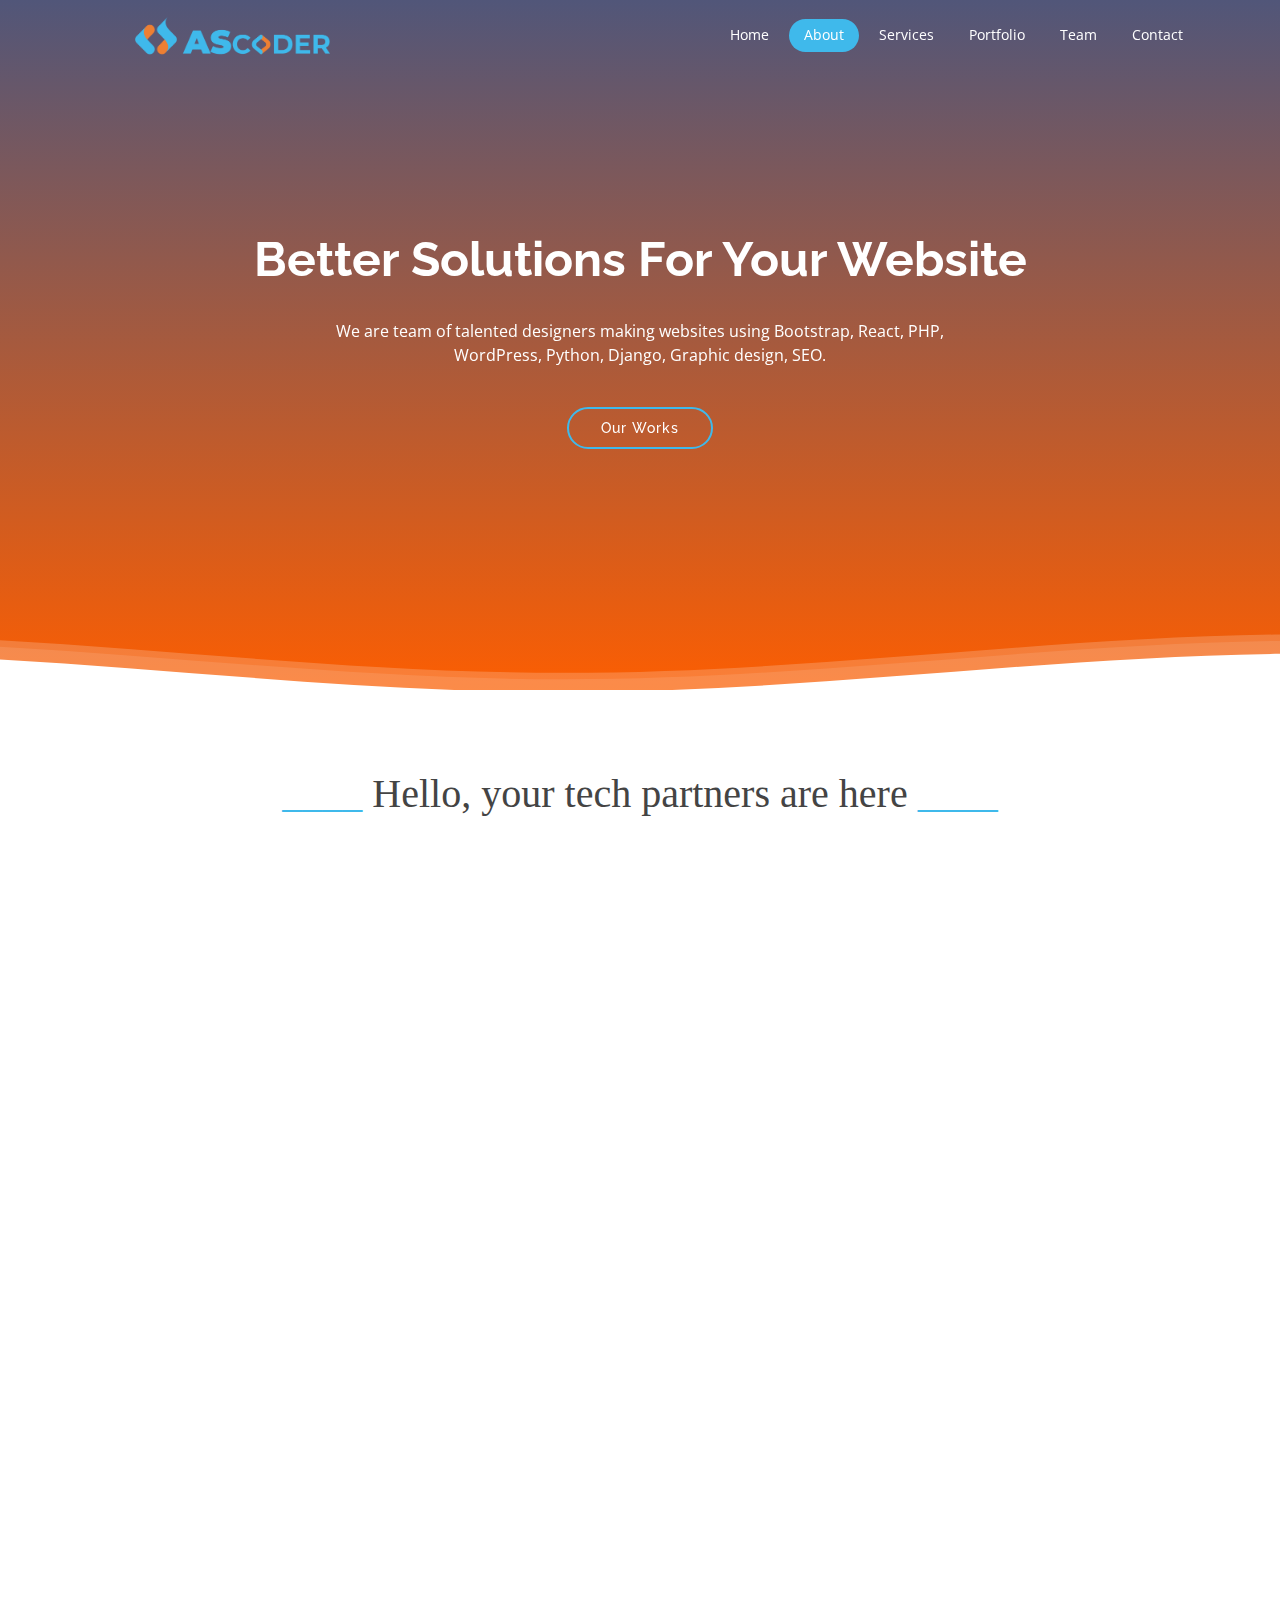
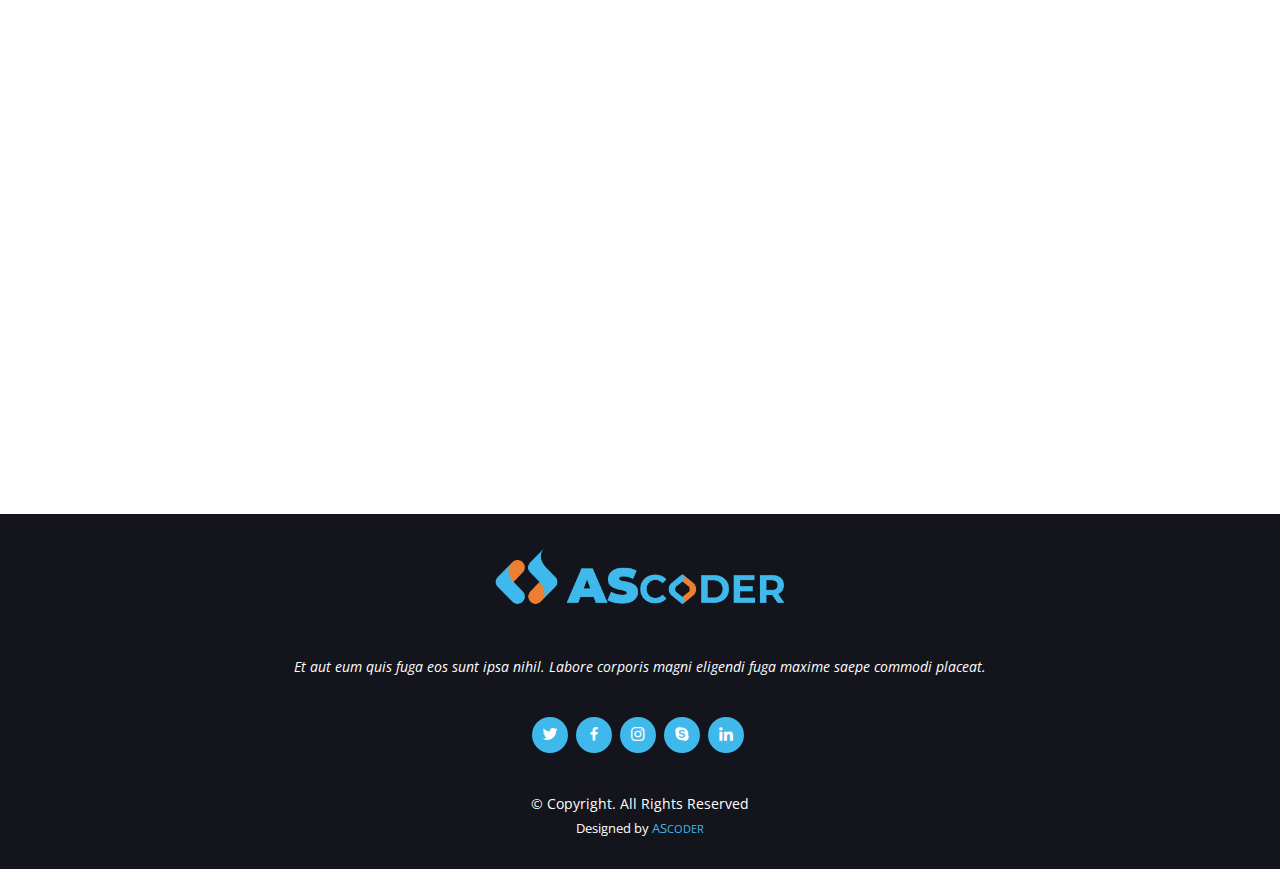
<file: about.html>
<!DOCTYPE html>
<html lang="en">

<head>
  <meta charset="utf-8">
  <meta content="width=device-width, initial-scale=1.0" name="viewport">
  <title>ASCODER || Your Tech Partner</title>
  <meta content="" name="description">
  <meta content="" name="keywords">
  <!-- Favicons -->
  <!-- <link href="assets/img/favicon.png" rel="icon">
  <link href="assets/img/apple-touch-icon.png" rel="apple-touch-icon"> -->
  <!-- Google Fonts -->
  <link
    href="https://fonts.googleapis.com/css?family=Open+Sans:300,300i,400,400i,600,600i,700,700i|Raleway:300,300i,400,400i,500,500i,600,600i,700,700i|Poppins:300,300i,400,400i,500,500i,600,600i,700,700i"
    rel="stylesheet">
  <!-- Vendor CSS Files -->
  <link href="assets/vendor/animate.css/animate.min.css" rel="stylesheet">
  <link href="assets/vendor/aos/aos.css" rel="stylesheet">
  <link href="assets/vendor/bootstrap/css/bootstrap.min.css" rel="stylesheet">
  <link href="assets/vendor/bootstrap-icons/bootstrap-icons.css" rel="stylesheet">
  <link href="assets/vendor/boxicons/css/boxicons.min.css" rel="stylesheet">
  <link href="assets/vendor/glightbox/css/glightbox.min.css" rel="stylesheet">
  <link href="assets/vendor/remixicon/remixicon.css" rel="stylesheet">
  <link href="assets/vendor/swiper/swiper-bundle.min.css" rel="stylesheet">
  <!-- CSS File -->
  <link href="assets/css/style.css" rel="stylesheet">
  <LINK href="assets/img/LOGO CDR-02.png" rel="icon"></LINK>
</head>

<body>
  <!-- ======= Header ======= -->
  <header id="header" class="fixed-top d-flex align-items-center  header-transparent ">
    <div class="container d-flex align-items-center justify-content-between">
      <div class="logo">
        <img src="assets/img/logo.png" style="height: 43px;">
      </div>
      <nav id="navbar" class="navbar">
        <ul>
          <li><a class="nav-link scrollto" href="index.html">Home</a></li>
          <li><a class="nav-link scrollto active" href="about.html">About</a></li>
          <li><a class="nav-link scrollto" href="index.html#services">Services</a></li>
          <li><a class="nav-link scrollto" href="portfolio.html">Portfolio</a></li>
          <!-- <li><a class="nav-link scrollto" href="#pricing">Pricing</a></li> -->
          <li><a class="nav-link scrollto" href="index.html#team">Team</a></li>
          <li><a class="nav-link scrollto" href="index.html#contact">Contact</a></li>
        </ul>
        </ul>
        <i class="bi bi-list mobile-nav-toggle"></i>
      </nav><!-- .navbar -->
    </div>
  </header><!-- End Header -->
  <!-- ======= Hero Section ======= -->
  <section id="hero" class="d-flex flex-column justify-content-end align-items-center">
    <div id="heroCarousel" data-bs-interval="5000" class="container carousel carousel-fade" data-bs-ride="carousel">
      <!-- Slide 1 -->
      <div class="carousel-item active">
        <div class="carousel-container">
          <h2 class="animate__animated animate__fadeInDown">Better Solutions For Your Website</h2>
          <p class="animate__animated fanimate__adeInUp tc">We are team of talented designers making websites using
            Bootstrap, React, PHP, WordPress, Python, Django, Graphic design, SEO.</p>
          <a href="portfolio.html" class="btn-get-started animate__animated animate__fadeInUp scrollto">Our Works</a>
        </div>
      </div>
      <!-- Slide 2 -->
      <!-- <div class="carousel-item">
        <div class="carousel-container">
          <h2 class="animate__animated animate__fadeInDown">Lorem Ipsum Dolor</h2>
          <p class="animate__animated animate__fadeInUp">Ut velit est quam dolor ad a aliquid qui aliquid. Sequi ea ut
            et est quaerat sequi nihil ut aliquam. Occaecati alias dolorem mollitia ut. Similique ea voluptatem. Esse
            doloremque accusamus repellendus deleniti vel. Minus et tempore modi architecto.</p>
          <a href="#about" class="btn-get-started animate__animated animate__fadeInUp scrollto">Read More</a>
        </div>
      </div> -->
      <!-- Slide 3 -->
      <!-- <div class="carousel-item">
        <div class="carousel-container">
          <h2 class="animate__animated animate__fadeInDown">Sequi ea ut et est quaerat</h2>
          <p class="animate__animated animate__fadeInUp">Ut velit est quam dolor ad a aliquid qui aliquid. Sequi ea ut
            et est quaerat sequi nihil ut aliquam. Occaecati alias dolorem mollitia ut. Similique ea voluptatem. Esse
            doloremque accusamus repellendus deleniti vel. Minus et tempore modi architecto.</p>
          <a href="#about" class="btn-get-started animate__animated animate__fadeInUp scrollto">Read More</a>
        </div>
      </div> -->
      <!-- <a class="carousel-control-prev" href="#heroCarousel" role="button" data-bs-slide="prev">
        <span class="carousel-control-prev-icon bx bx-chevron-left" aria-hidden="true"></span>
      </a>
      <a class="carousel-control-next" href="#heroCarousel" role="button" data-bs-slide="next">
        <span class="carousel-control-next-icon bx bx-chevron-right" aria-hidden="true"></span>
      </a> -->
    </div>
    <svg class="hero-waves" xmlns="http://www.w3.org/2000/svg" xmlns:xlink="http://www.w3.org/1999/xlink"
      viewBox="0 24 150 28 " preserveAspectRatio="none">
      <defs>
        <path id="wave-path" d="M-160 44c30 0 58-18 88-18s 58 18 88 18 58-18 88-18 58 18 88 18 v44h-352z">
      </defs>
      <g class="wave1">
        <use xlink:href="#wave-path" x="50" y="3" fill="rgba(255,255,255, .1)">
      </g>
      <g class="wave2">
        <use xlink:href="#wave-path" x="50" y="0" fill="rgba(255,255,255, .2)">
      </g>
      <g class="wave3">
        <use xlink:href="#wave-path" x="50" y="9" fill="#fff">
      </g>
    </svg>
  </section><!-- End Hero -->

  <section id="about" class="about">
    <div class="container">
      <h1 style="font-family: Lucida Calligraphy;" class="tc">
        <span style="color: #3fb9eb;">____</span> Hello, your tech partners are here <span style="color: #3fb9eb;">____</span>
      </h1>
      <div class="section-title" style="margin-top: 5%;" data-aos="zoom-out">
        <p>
          <u>Who are We</u>
        </p>
      </div>
      <div class="row content" data-aos="fade-up">
        <div class="col-lg-12 tj">
          <p>

            ASCODER a thought of 3 coders to create a Digital India in modern digital world.
            The name is combo of two words "As" and "Coder" that means
          </p>
          <ul>
            <li><i class="ri-check-double-line"></i> Think as coder #thinkascoder</li>
            <li><i class="ri-check-double-line"></i> Work as coder #workascoder</li>
            <li><i class="ri-check-double-line"></i> Live as coder #liveascoder</li>
            and last but not least and the most important
            <li><i class="ri-check-double-line"></i> Code as coder #codeascoder</li>
          </ul>
        </div>
      </div>
      <div class="section-title" style="margin-top: 5%;" data-aos="zoom-out">
        <p>
          <u>Our Services</u> 
        </p>
      </div>
      <div class="row content" data-aos="fade-up">
        <div class="col-lg-12 tj">
          <ul>
            <li><i class="ri-check-double-line"></i> Websites-</li>
            For bloggers and small business we are providing facility to get there own website.

            <li><i class="ri-check-double-line"></i> WebApps-</li>
            For Companies or Client who are interested in interacting with there users and viewers we offer a online app
            platform called webapp.

            <li><i class="ri-check-double-line"></i> Android Apps-</li>
            For companies and clients who want or need an app which works on android based smartphone 📱 we are
            providing a better solution with it.

            <li><i class="ri-check-double-line"></i> Graphics Design-</li>
            Human mind can only think in colors and animations if you want to best interaction with your customer or
            user then this is for you.

            <li><i class="ri-check-double-line"></i> Logo Design-</li>
            If you think about any company then the first thing what you think is called logo that means Logo is an
            identity.

            <li><i class="ri-check-double-line"></i> 3D-</li>
            Animations, Visualizations are the soul so this 3D tech world so let it add with you for so you better and
            grow you better.

            <li><i class="ri-check-double-line"></i> Digital Marketing-</li>
            There lot of traffic in digital world if you want to attract Maximum then Digital Marketing works as magnet.
            (SEO) - We can put you on the top of search at search engines.
            (SMO) - We can help you for grow on social media.

          </ul>
          <a href="portfolio.html" class="btn-learn-more" style="border-radius: 50px;">Our Portfolio</a><br><br>
          <code>Currently we are providing basic tech services but in future we expend it as our field need</code>
        </div>
      </div>
      <div class="section-title" style="margin-top: 5%;" data-aos="zoom-out">
        <p>
          <u>Our Vision</u>  
        </p>
      </div>
      <div class="row content" data-aos="fade-up">
        <div class="col-lg-12 tj">
          <p>
            Coding will become a thought process in India and Indian coders will work for India. Maximum top most Tech
            company's CEOs are Indians but they work for others pay for others. And if they works for India no one can
            beat India in tech world.
          </p>
        </div>
      </div>
    </div>
  </section>

  <!-- ======= Footer ======= -->
  <footer id="footer">
    <div class="container">
      <!-- <div class="logo"> -->
      <img src="assets/img/logo.png" style="width: 40%;">
      <!-- </div> -->
      <p class="mt-5 tc">Et aut eum quis fuga eos sunt ipsa nihil. Labore corporis magni eligendi fuga maxime saepe commodi
        placeat.</p>
      <div class="social-links">
        <a href="#" class="twitter"><i class="bx bxl-twitter"></i></a>
        <a href="#" class="facebook"><i class="bx bxl-facebook"></i></a>
        <a href="#" class="instagram"><i class="bx bxl-instagram"></i></a>
        <a href="#" class="google-plus"><i class="bx bxl-skype"></i></a>
        <a href="#" class="linkedin"><i class="bx bxl-linkedin"></i></a>
      </div>
      <div class="copyright">
        &copy; Copyright. All Rights Reserved
      </div>
      <div class="credits">
        Designed by <a href="https://ascoder.in" target="_blank">AS<small>CODER</small></a>
      </div>
    </div>
  </footer><!-- End Footer -->
  <a href="" class="back-to-top d-flex align-items-center justify-content-center"><i
      class="bi bi-arrow-up-short"></i></a>
  <!-- Vendor JS Files -->
  <script src="assets/vendor/aos/aos.js"></script>
  <script src="assets/vendor/bootstrap/js/bootstrap.bundle.min.js"></script>
  <script src="assets/vendor/glightbox/js/glightbox.min.js"></script>
  <script src="assets/vendor/isotope-layout/isotope.pkgd.min.js"></script>
  <script src="assets/vendor/swiper/swiper-bundle.min.js"></script>
  <script src="assets/vendor/php-email-form/validate.js"></script>
  <script src="assets/js/main.js"></script>
</body>

</html>
</file>
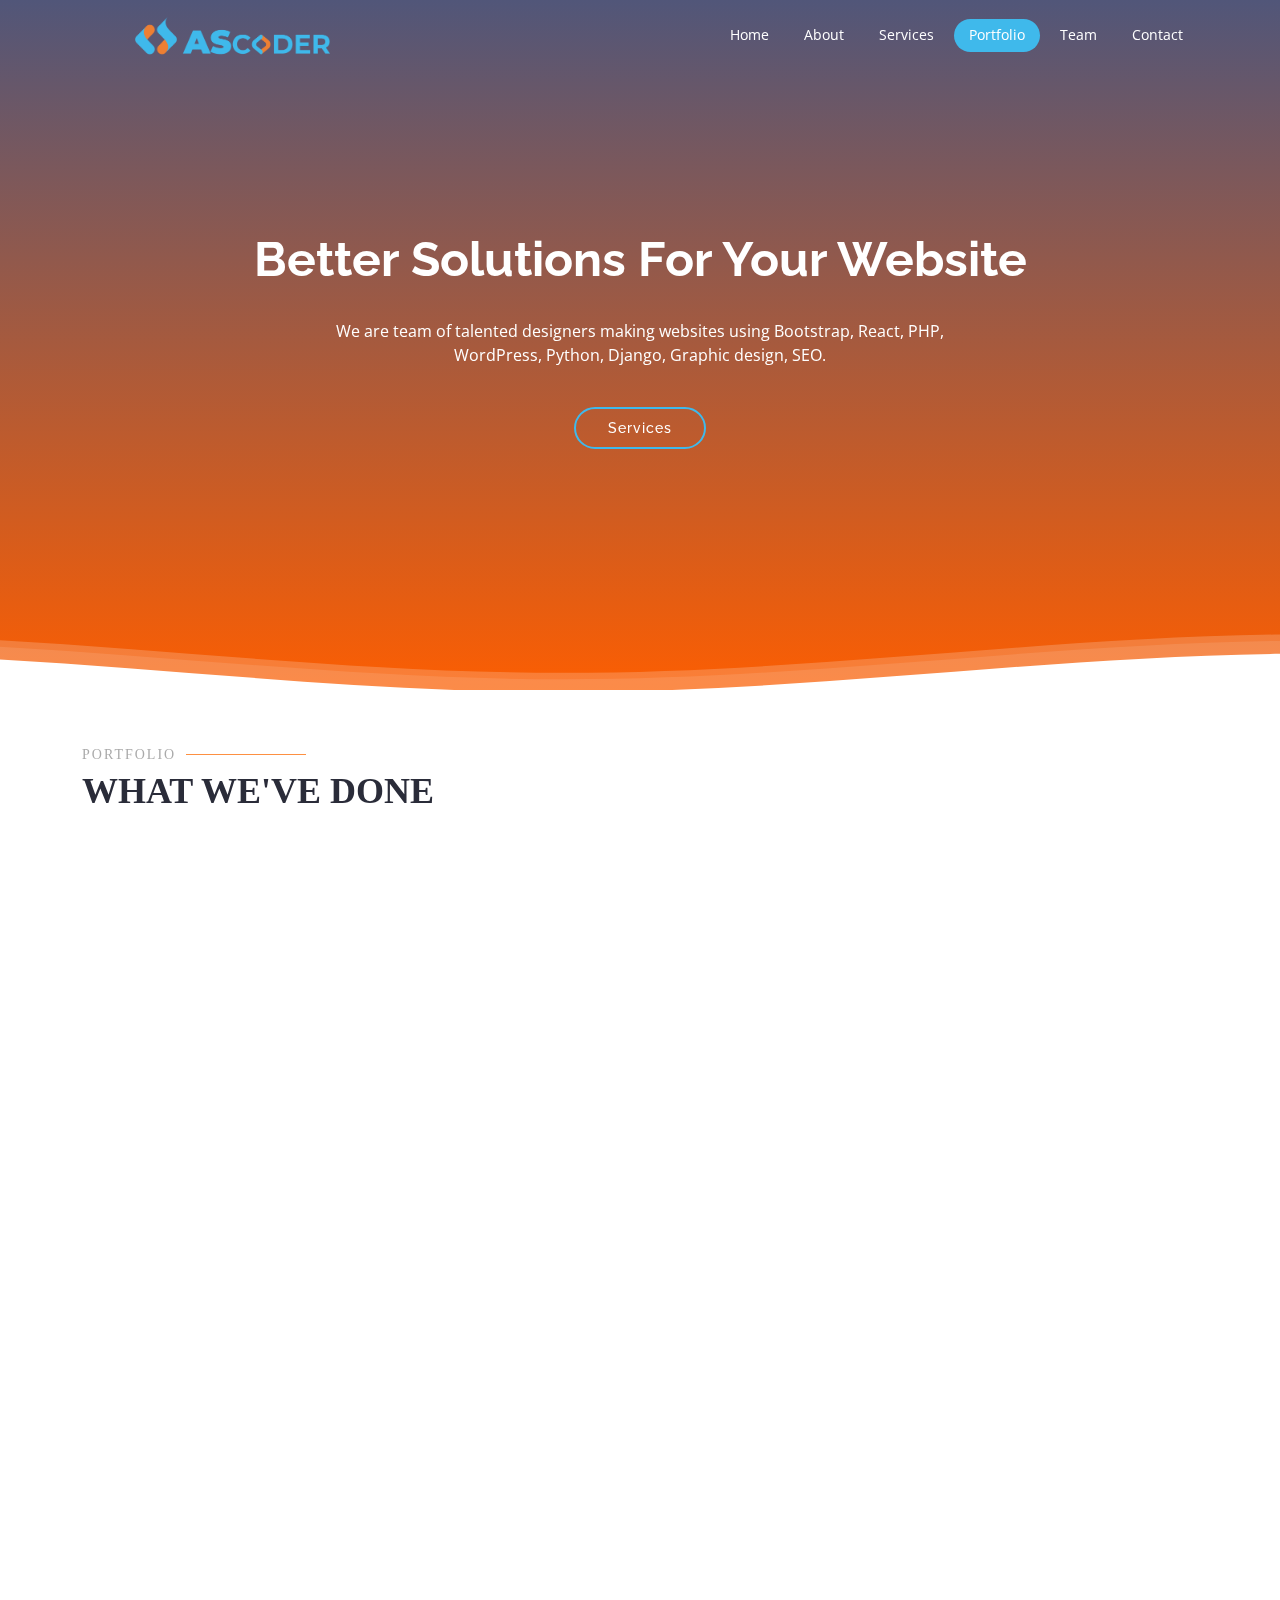
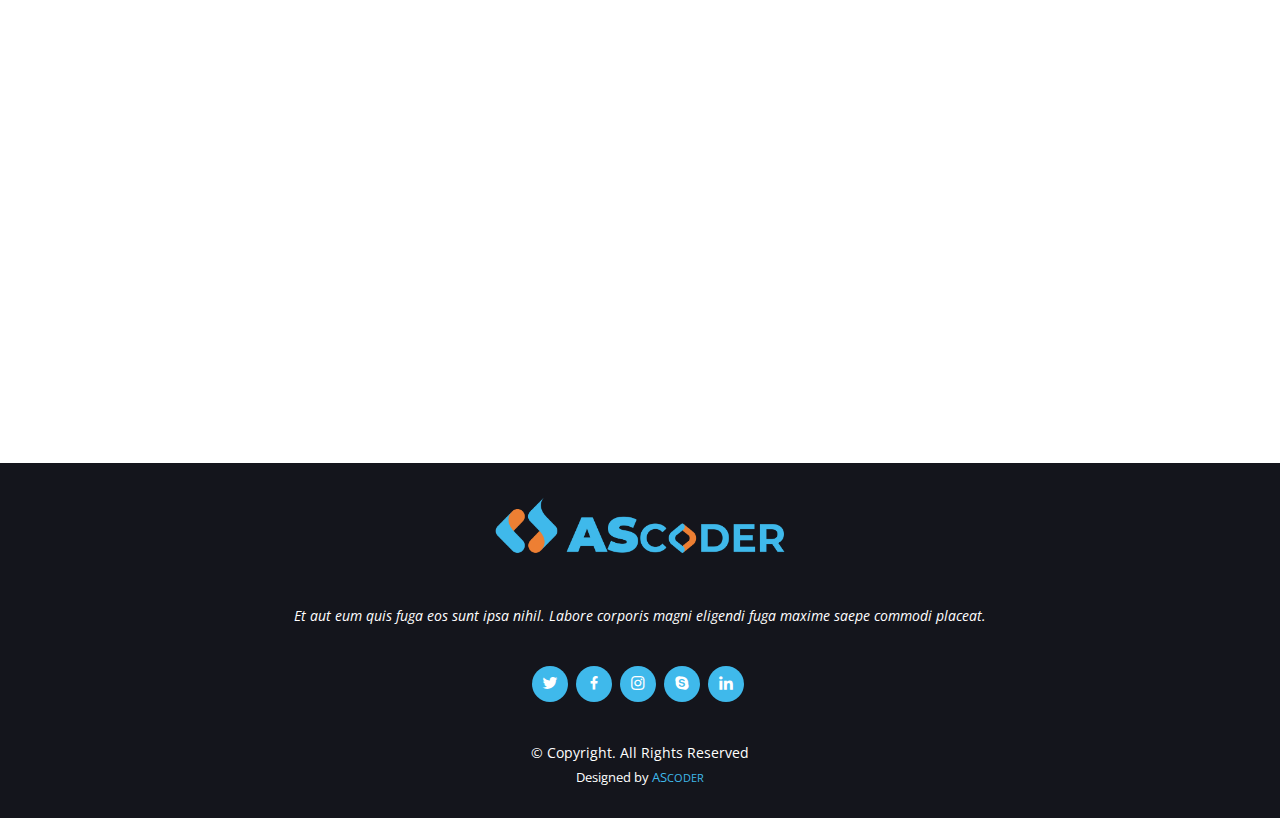
<file: portfolio.html>
<!DOCTYPE html>
<html lang="en">

<head>
  <meta charset="utf-8">
  <meta content="width=device-width, initial-scale=1.0" name="viewport">
  <title>ASCODER || Your Tech Partner</title>
  <meta content="" name="description">
  <meta content="" name="keywords">
  <!-- Favicons -->
  <!-- <link href="assets/img/favicon.png" rel="icon">
  <link href="assets/img/apple-touch-icon.png" rel="apple-touch-icon"> -->
  <!-- Google Fonts -->
  <link
    href="https://fonts.googleapis.com/css?family=Open+Sans:300,300i,400,400i,600,600i,700,700i|Raleway:300,300i,400,400i,500,500i,600,600i,700,700i|Poppins:300,300i,400,400i,500,500i,600,600i,700,700i"
    rel="stylesheet">
  <!-- Vendor CSS Files -->
  <link href="assets/vendor/animate.css/animate.min.css" rel="stylesheet">
  <link href="assets/vendor/aos/aos.css" rel="stylesheet">
  <link href="assets/vendor/bootstrap/css/bootstrap.min.css" rel="stylesheet">
  <link href="assets/vendor/bootstrap-icons/bootstrap-icons.css" rel="stylesheet">
  <link href="assets/vendor/boxicons/css/boxicons.min.css" rel="stylesheet">
  <link href="assets/vendor/glightbox/css/glightbox.min.css" rel="stylesheet">
  <link href="assets/vendor/remixicon/remixicon.css" rel="stylesheet">
  <link href="assets/vendor/swiper/swiper-bundle.min.css" rel="stylesheet">
  <!-- CSS File -->
  <link href="assets/css/style.css" rel="stylesheet">
  <LINK href="assets/img/LOGO CDR-02.png" rel="icon"></LINK>
</head>

<body>
  <!-- ======= Header ======= -->
  <header id="header" class="fixed-top d-flex align-items-center  header-transparent ">
    <div class="container d-flex align-items-center justify-content-between">
      <div class="logo">
        <img src="assets/img/logo.png" style="height: 43px;">
      </div>
      <nav id="navbar" class="navbar">
        <ul>
          <li><a class="nav-link scrollto" href="index.html">Home</a></li>
          <li><a class="nav-link scrollto" href="about.html">About</a></li>
          <li><a class="nav-link scrollto" href="index.html#services">Services</a></li>
          <li><a class="nav-link scrollto active" href="">Portfolio</a></li>
          <!-- <li><a class="nav-link scrollto" href="#pricing">Pricing</a></li> -->
          <li><a class="nav-link scrollto" href="index.html#team">Team</a></li>
          <li><a class="nav-link scrollto" href="index.html#contact">Contact</a></li>
        </ul>
        <i class="bi bi-list mobile-nav-toggle"></i>
      </nav><!-- .navbar -->
    </div>
  </header><!-- End Header -->
  <!-- ======= Hero Section ======= -->
  <section id="hero" class="d-flex flex-column justify-content-end align-items-center">
    <div id="heroCarousel" data-bs-interval="5000" class="container carousel carousel-fade" data-bs-ride="carousel">
      <!-- Slide 1 -->
      <div class="carousel-item active">
        <div class="carousel-container">
          <h2 class="animate__animated animate__fadeInDown">Better Solutions For Your Website</h2>
          <p class="animate__animated fanimate__adeInUp tc">We are team of talented designers making websites using
            Bootstrap, React, PHP, WordPress, Python, Django, Graphic design, SEO.</p>
            <a href="index.html#services" class="btn-get-started animate__animated animate__fadeInUp scrollto">Services</a>
        </div>
      </div>
      <!-- Slide 2 -->
      <!-- <div class="carousel-item">
        <div class="carousel-container">
          <h2 class="animate__animated animate__fadeInDown">Lorem Ipsum Dolor</h2>
          <p class="animate__animated animate__fadeInUp">Ut velit est quam dolor ad a aliquid qui aliquid. Sequi ea ut
            et est quaerat sequi nihil ut aliquam. Occaecati alias dolorem mollitia ut. Similique ea voluptatem. Esse
            doloremque accusamus repellendus deleniti vel. Minus et tempore modi architecto.</p>
          <a href="#about" class="btn-get-started animate__animated animate__fadeInUp scrollto">Read More</a>
        </div>
      </div> -->
      <!-- Slide 3 -->
      <!-- <div class="carousel-item">
        <div class="carousel-container">
          <h2 class="animate__animated animate__fadeInDown">Sequi ea ut et est quaerat</h2>
          <p class="animate__animated animate__fadeInUp">Ut velit est quam dolor ad a aliquid qui aliquid. Sequi ea ut
            et est quaerat sequi nihil ut aliquam. Occaecati alias dolorem mollitia ut. Similique ea voluptatem. Esse
            doloremque accusamus repellendus deleniti vel. Minus et tempore modi architecto.</p>
          <a href="#about" class="btn-get-started animate__animated animate__fadeInUp scrollto">Read More</a>
        </div>
      </div> -->
      <!-- <a class="carousel-control-prev" href="#heroCarousel" role="button" data-bs-slide="prev">
        <span class="carousel-control-prev-icon bx bx-chevron-left" aria-hidden="true"></span>
      </a>
      <a class="carousel-control-next" href="#heroCarousel" role="button" data-bs-slide="next">
        <span class="carousel-control-next-icon bx bx-chevron-right" aria-hidden="true"></span>
      </a> -->
    </div>
    <svg class="hero-waves" xmlns="http://www.w3.org/2000/svg" xmlns:xlink="http://www.w3.org/1999/xlink"
      viewBox="0 24 150 28 " preserveAspectRatio="none">
      <defs>
        <path id="wave-path" d="M-160 44c30 0 58-18 88-18s 58 18 88 18 58-18 88-18 58 18 88 18 v44h-352z">
      </defs>
      <g class="wave1">
        <use xlink:href="#wave-path" x="50" y="3" fill="rgba(255,255,255, .1)">
      </g>
      <g class="wave2">
        <use xlink:href="#wave-path" x="50" y="0" fill="rgba(255,255,255, .2)">
      </g>
      <g class="wave3">
        <use xlink:href="#wave-path" x="50" y="9" fill="#fff">
      </g>
    </svg>
  </section><!-- End Hero -->
  
    <!-- ======= Portfolio Section ======= -->
    <section id="portfolio" class="portfolio">
        <div class="container">
          <div class="section-title" data-aos="zoom-out">
            <h2>Portfolio</h2>
            <p>What we've done</p>
          </div>
          <ul id="portfolio-flters" class="d-flex justify-content-end" data-aos="fade-up" style="font-family: Lucida Calligraphy;">
            <li data-filter="*" class="filter-active">All</li>
            <li data-filter=".filter-app">Website</li>
            <li data-filter=".filter-card">Graphic</li>
            <li data-filter=".filter-web">3D WorK</li>
          </ul>
          <div class="row portfolio-container" data-aos="fade-up">
            <div class="col-lg-4 col-md-6 portfolio-item filter-app">
              <div class="portfolio-img"><img src="assets/img/portfolio/portfolio-1.jpg" class="img-fluid" alt=""></div>
              <div class="portfolio-info">
                <h4>App 1</h4>
                <p>App</p>
                <a href="assets/img/portfolio/portfolio-1.jpg" data-gallery="portfolioGallery"
                  class="portfolio-lightbox preview-link" title="App 1"><i class="bx bx-plus"></i></a>
                <a href="portfolio-details.html" class="details-link" title="More Details"><i class="bx bx-link"></i></a>
              </div>
            </div>
            <div class="col-lg-4 col-md-6 portfolio-item filter-web">
              <div class="portfolio-img"><img src="assets/img/portfolio/portfolio-2.jpg" class="img-fluid" alt=""></div>
              <div class="portfolio-info">
                <h4>Web 3</h4>
                <p>Web</p>
                <a href="assets/img/portfolio/portfolio-2.jpg" data-gallery="portfolioGallery"
                  class="portfolio-lightbox preview-link" title="Web 3"><i class="bx bx-plus"></i></a>
                <a href="portfolio-details.html" class="details-link" title="More Details"><i class="bx bx-link"></i></a>
              </div>
            </div>
            <div class="col-lg-4 col-md-6 portfolio-item filter-app">
              <div class="portfolio-img"><img src="assets/img/portfolio/portfolio-3.jpg" class="img-fluid" alt=""></div>
              <div class="portfolio-info">
                <h4>App 2</h4>
                <p>App</p>
                <a href="assets/img/portfolio/portfolio-3.jpg" data-gallery="portfolioGallery"
                  class="portfolio-lightbox preview-link" title="App 2"><i class="bx bx-plus"></i></a>
                <a href="portfolio-details.html" class="details-link" title="More Details"><i class="bx bx-link"></i></a>
              </div>
            </div>
            <div class="col-lg-4 col-md-6 portfolio-item filter-card">
              <div class="portfolio-img"><img src="assets/img/portfolio/portfolio-4.jpg" class="img-fluid" alt=""></div>
              <div class="portfolio-info">
                <h4>Card 2</h4>
                <p>Card</p>
                <a href="assets/img/portfolio/portfolio-4.jpg" data-gallery="portfolioGallery"
                  class="portfolio-lightbox preview-link" title="Card 2"><i class="bx bx-plus"></i></a>
                <a href="portfolio-details.html" class="details-link" title="More Details"><i class="bx bx-link"></i></a>
              </div>
            </div>
            <div class="col-lg-4 col-md-6 portfolio-item filter-web">
              <div class="portfolio-img"><img src="assets/img/portfolio/portfolio-5.jpg" class="img-fluid" alt=""></div>
              <div class="portfolio-info">
                <h4>Web 2</h4>
                <p>Web</p>
                <a href="assets/img/portfolio/portfolio-5.jpg" data-gallery="portfolioGallery"
                  class="portfolio-lightbox preview-link" title="Web 2"><i class="bx bx-plus"></i></a>
                <a href="portfolio-details.html" class="details-link" title="More Details"><i class="bx bx-link"></i></a>
              </div>
            </div>
            <div class="col-lg-4 col-md-6 portfolio-item filter-app">
              <div class="portfolio-img"><img src="assets/img/portfolio/portfolio-6.jpg" class="img-fluid" alt=""></div>
              <div class="portfolio-info">
                <h4>App 3</h4>
                <p>App</p>
                <a href="assets/img/portfolio/portfolio-6.jpg" data-gallery="portfolioGallery"
                  class="portfolio-lightbox preview-link" title="App 3"><i class="bx bx-plus"></i></a>
                <a href="portfolio-details.html" class="details-link" title="More Details"><i class="bx bx-link"></i></a>
              </div>
            </div>
            <div class="col-lg-4 col-md-6 portfolio-item filter-card">
              <div class="portfolio-img"><img src="assets/img/portfolio/portfolio-7.jpg" class="img-fluid" alt=""></div>
              <div class="portfolio-info">
                <h4>Card 1</h4>
                <p>Card</p>
                <a href="assets/img/portfolio/portfolio-7.jpg" data-gallery="portfolioGallery"
                  class="portfolio-lightbox preview-link" title="Card 1"><i class="bx bx-plus"></i></a>
                <a href="portfolio-details.html" class="details-link" title="More Details"><i class="bx bx-link"></i></a>
              </div>
            </div>
            <div class="col-lg-4 col-md-6 portfolio-item filter-card">
              <div class="portfolio-img"><img src="assets/img/portfolio/portfolio-8.jpg" class="img-fluid" alt=""></div>
              <div class="portfolio-info">
                <h4>Card 3</h4>
                <p>Card</p>
                <a href="assets/img/portfolio/portfolio-8.jpg" data-gallery="portfolioGallery"
                  class="portfolio-lightbox preview-link" title="Card 3"><i class="bx bx-plus"></i></a>
                <a href="portfolio-details.html" class="details-link" title="More Details"><i class="bx bx-link"></i></a>
              </div>
            </div>
            <div class="col-lg-4 col-md-6 portfolio-item filter-web">
              <div class="portfolio-img"><img src="assets/img/portfolio/portfolio-9.jpg" class="img-fluid" alt=""></div>
              <div class="portfolio-info">
                <h4>Web 3</h4>
                <p>Web</p>
                <a href="assets/img/portfolio/portfolio-9.jpg" data-gallery="portfolioGallery"
                  class="portfolio-lightbox preview-link" title="Web 3"><i class="bx bx-plus"></i></a>
                <a href="portfolio-details.html" class="details-link" title="More Details"><i class="bx bx-link"></i></a>
              </div>
            </div>
          </div>
        </div>
      </section><!-- End Portfolio Section -->

  
  <!-- ======= Footer ======= -->
  <footer id="footer">
    <div class="container">
      <!-- <div class="logo"> -->
      <img src="assets/img/logo.png" style="width: 40%;">
      <!-- </div> -->
      <p class="mt-5 tc">Et aut eum quis fuga eos sunt ipsa nihil. Labore corporis magni eligendi fuga maxime saepe commodi
        placeat.</p>
      <div class="social-links">
        <a href="#" class="twitter"><i class="bx bxl-twitter"></i></a>
        <a href="#" class="facebook"><i class="bx bxl-facebook"></i></a>
        <a href="#" class="instagram"><i class="bx bxl-instagram"></i></a>
        <a href="#" class="google-plus"><i class="bx bxl-skype"></i></a>
        <a href="#" class="linkedin"><i class="bx bxl-linkedin"></i></a>
      </div>
      <div class="copyright">
        &copy; Copyright. All Rights Reserved
      </div>
      <div class="credits">
        Designed by <a href="https://ascoder.in" target="_blank">AS<small>CODER</small></a>
      </div>
    </div>
  </footer><!-- End Footer -->
  <a href="" class="back-to-top d-flex align-items-center justify-content-center"><i
      class="bi bi-arrow-up-short"></i></a>
  <!-- Vendor JS Files -->
  <script src="assets/vendor/aos/aos.js"></script>
  <script src="assets/vendor/bootstrap/js/bootstrap.bundle.min.js"></script>
  <script src="assets/vendor/glightbox/js/glightbox.min.js"></script>
  <script src="assets/vendor/isotope-layout/isotope.pkgd.min.js"></script>
  <script src="assets/vendor/swiper/swiper-bundle.min.js"></script>
  <script src="assets/vendor/php-email-form/validate.js"></script>
  <script src="assets/js/main.js"></script>
</body>

</html>
</file>
<file: assets/css/style.css>
/**
* Template Name: Selecao - v4.9.0
* Template URL: https://bootstrapmade.com/selecao-bootstrap-template/
* Author: BootstrapMade.com
* License: https://bootstrapmade.com/license/
*/

/*--------------------------------------------------------------
# General
--------------------------------------------------------------*/
body {
  font-family: "Open Sans", sans-serif;
  color: #444444;
}

a {
  color: #3fb9eb;
  text-decoration: none;
}

a:hover {
  color: #fc8129;
  text-decoration: none;
}

h1,
h2,
h3,
h4,
h5,
h6 {
  font-family: "Raleway", sans-serif;
}

/*--------------------------------------------------------------
# Back to top button
--------------------------------------------------------------*/
.back-to-top {
  position: fixed;
  visibility: hidden;
  opacity: 0;
  right: 15px;
  bottom: 15px;
  z-index: 996;
  background: #3fb9eb;
  width: 40px;
  height: 40px;
  border-radius: 50px;
  transition: all 0.4s;
}

.back-to-top i {
  font-size: 28px;
  color: #fff;
  line-height: 0;
}

.back-to-top:hover {
  background: #fc7c1f;
  color: #fff;
}

.back-to-top.active {
  visibility: visible;
  opacity: 1;
}

/*--------------------------------------------------------------
# Disable AOS delay on mobile
--------------------------------------------------------------*/
@media screen and (max-width: 768px) {
  [data-aos-delay] {
    transition-delay: 0 !important;
  }
}

/*--------------------------------------------------------------
# Header
--------------------------------------------------------------*/
#header {
  height: 70px;
  transition: all 0.5s;
  z-index: 997;
  transition: all 0.5s;
  background: rgba(42, 44, 57, 0.9);
}

#header.header-transparent {
  background: transparent;
}

#header.header-scrolled {
  background: rgb(81, 86, 121);
  opacity: .9;
}

#header .logo h1 {
  font-size: 28px;
  margin: 0;
  padding: 0;
  line-height: 1;
  font-weight: 700;
  letter-spacing: 1px;
}

#header .logo h1 a,
#header .logo h1 a:hover {
  color: #fff;
  text-decoration: none;
}

#header .logo img {
  padding: 0;
  margin: 0;
  max-height: 300px;
}

/*--------------------------------------------------------------
# Navigation Menu
--------------------------------------------------------------*/
/**
* Desktop Navigation 
*/
.navbar {
  padding: 0;
}

.navbar ul {
  margin: 0;
  padding: 0;
  display: flex;
  list-style: none;
  align-items: center;
}

.navbar li {
  position: relative;
}

.navbar a,
.navbar a:focus {
  display: flex;
  align-items: center;
  justify-content: space-between;
  padding: 5px 15px 7px 15px;
  margin-left: 5px;
  font-size: 14px;
  color: #fff;
  white-space: nowrap;
  transition: 0.3s;
  border-radius: 50px;
}

.navbar a i,
.navbar a:focus i {
  font-size: 12px;
  line-height: 0;
  margin-left: 5px;
}

.navbar a:hover,
.navbar .active,
.navbar .active:focus,
.navbar li:hover>a {
  background: #3fb9eb;
}

.navbar .dropdown ul {
  display: block;
  position: absolute;
  left: 5px;
  top: calc(100% + 30px);
  margin: 5px 0 0 0;
  padding: 10px 0;
  z-index: 99;
  opacity: 0;
  visibility: hidden;
  background: #fff;
  box-shadow: 0px 0px 30px rgba(127, 137, 161, 0.25);
  transition: 0.3s;
  border-radius: 15px;
}

.navbar .dropdown ul li {
  min-width: 200px;
}

.navbar .dropdown ul a {
  padding: 10px 20px;
  color: #2a2c39;
  margin: 0 5px;
  font-size: 14px;
}

.navbar .dropdown ul a i {
  font-size: 12px;
}

.navbar .dropdown ul a:hover,
.navbar .dropdown ul .active:hover,
.navbar .dropdown ul li:hover>a {
  color: #fff;
}

.navbar .dropdown:hover>ul {
  opacity: 1;
  top: 100%;
  visibility: visible;
}

.navbar .dropdown .dropdown ul {
  top: 0;
  left: calc(100% - 30px);
  visibility: hidden;
}

.navbar .dropdown .dropdown:hover>ul {
  opacity: 1;
  top: 0;
  left: 100%;
  visibility: visible;
}

@media (max-width: 1366px) {
  .navbar .dropdown .dropdown ul {
    left: -90%;
  }

  .navbar .dropdown .dropdown:hover>ul {
    left: -100%;
  }
}

/**
* Mobile Navigation 
*/
.mobile-nav-toggle {
  color: #fff;
  font-size: 28px;
  cursor: pointer;
  display: none;
  line-height: 0;
  transition: 0.5s;
}

@media (max-width: 991px) {
  .mobile-nav-toggle {
    display: block;
  }

  .navbar ul {
    display: none;
  }
}

.navbar-mobile {
  position: fixed;
  overflow: hidden;
  top: 0;
  right: 0;
  left: 0;
  bottom: 0;
  background: rgba(20, 21, 28, 0.9);
  transition: 0.3s;
  z-index: 999;
}

.navbar-mobile .mobile-nav-toggle {
  position: absolute;
  top: 15px;
  right: 15px;
}

.navbar-mobile ul {
  display: block;
  position: absolute;
  top: 55px;
  right: 15px;
  bottom: 15px;
  left: 15px;
  padding: 10px 0;
  border-radius: 10px;
  background-color: #fff;
  overflow-y: auto;
  transition: 0.3s;
}

.navbar-mobile a,
.navbar-mobile a:focus {
  padding: 10px 20px;
  margin: 5px;
  font-size: 15px;
  color: #2a2c39;
}

.navbar-mobile a:hover,
.navbar-mobile .active,
.navbar-mobile li:hover>a {
  color: #fff;
}

.navbar-mobile .getstarted,
.navbar-mobile .getstarted:focus {
  margin: 15px;
}

.navbar-mobile .dropdown ul {
  position: static;
  display: none;
  margin: 10px 20px;
  padding: 10px 0;
  z-index: 99;
  opacity: 1;
  visibility: visible;
  background: #fff;
  box-shadow: 0px 0px 30px rgba(127, 137, 161, 0.25);
}

.navbar-mobile .dropdown ul li {
  min-width: 200px;
}

.navbar-mobile .dropdown ul a {
  padding: 10px 20px;
}

.navbar-mobile .dropdown ul a i {
  font-size: 12px;
}

.navbar-mobile .dropdown ul a:hover,
.navbar-mobile .dropdown ul .active:hover,
.navbar-mobile .dropdown ul li:hover>a {
  color: #fff;
}

.navbar-mobile .dropdown>.dropdown-active {
  display: block;
}

/*--------------------------------------------------------------
# Hero Section
--------------------------------------------------------------*/
#hero {
  width: 100%;
  overflow: hidden;
  position: relative;
  background: linear-gradient(0deg, rgb(252, 94, 2) 0%, rgb(81, 86, 121) 100%);
  padding: 0;
}

#hero .carousel-container {
  display: flex;
  justify-content: center;
  align-items: center;
  flex-direction: column;
  text-align: center;
  position: relative;
  height: 70vh;
  padding-top: 60px;
}

#hero h2 {
  color: #fff;
  margin-bottom: 30px;
  font-size: 48px;
  font-weight: 700;
}

#hero p {
  width: 80%;
  -webkit-animation-delay: 0.4s;
  animation-delay: 0.4s;
  margin: 0 auto 30px auto;
  color: #fff;
}

#hero .carousel-control-prev,
#hero .carousel-control-next {
  width: 10%;
}

#hero .carousel-control-next-icon,
#hero .carousel-control-prev-icon {
  background: none;
  font-size: 48px;
  line-height: 1;
  width: auto;
  height: auto;
}

#hero .btn-get-started {
  font-family: "Raleway", sans-serif;
  font-weight: 500;
  font-size: 14px;
  letter-spacing: 1px;
  display: inline-block;
  padding: 12px 32px;
  border-radius: 50px;
  transition: 0.5s;
  line-height: 1;
  margin: 10px;
  color: #fff;
  -webkit-animation-delay: 0.8s;
  animation-delay: 0.8s;
  border: 2px solid #3fb9eb;
}

#hero .btn-get-started:hover {
  background: #3fb9eb;
  color: #fff;
  text-decoration: none;
}

@media (min-width: 1024px) {
  #hero p {
    width: 60%;
  }

  #hero .carousel-control-prev,
  #hero .carousel-control-next {
    width: 5%;
  }
}

@media (max-width: 768px) {
  #hero .carousel-container {
    height: 90vh;
  }

  #hero h2 {
    font-size: 28px;
  }
}

.hero-waves {
  display: block;
  width: 100%;
  height: 60px;
  position: relative;
}

.wave1 use {
  -webkit-animation: move-forever1 10s linear infinite;
  animation: move-forever1 10s linear infinite;
  -webkit-animation-delay: -2s;
  animation-delay: -2s;
}

.wave2 use {
  -webkit-animation: move-forever2 8s linear infinite;
  animation: move-forever2 8s linear infinite;
  -webkit-animation-delay: -2s;
  animation-delay: -2s;
}

.wave3 use {
  -webkit-animation: move-forever3 6s linear infinite;
  animation: move-forever3 6s linear infinite;
  -webkit-animation-delay: -2s;
  animation-delay: -2s;
}

@-webkit-keyframes move-forever1 {
  0% {
    transform: translate(85px, 0%);
  }

  100% {
    transform: translate(-90px, 0%);
  }
}

@keyframes move-forever1 {
  0% {
    transform: translate(85px, 0%);
  }

  100% {
    transform: translate(-90px, 0%);
  }
}

@-webkit-keyframes move-forever2 {
  0% {
    transform: translate(-90px, 0%);
  }

  100% {
    transform: translate(85px, 0%);
  }
}

@keyframes move-forever2 {
  0% {
    transform: translate(-90px, 0%);
  }

  100% {
    transform: translate(85px, 0%);
  }
}

@-webkit-keyframes move-forever3 {
  0% {
    transform: translate(-90px, 0%);
  }

  100% {
    transform: translate(85px, 0%);
  }
}

@keyframes move-forever3 {
  0% {
    transform: translate(-90px, 0%);
  }

  100% {
    transform: translate(85px, 0%);
  }
}

/*--------------------------------------------------------------
# Sections General
--------------------------------------------------------------*/
section {
  padding: 60px 0;
  overflow: hidden;
}

.section-title {
  padding-bottom: 40px;
}

.section-title h2 {
  font-size: 14px;
  font-weight: 500;
  padding: 0;
  line-height: 1px;
  margin: 0 0 5px 0;
  letter-spacing: 2px;
  text-transform: uppercase;
  color: #aaaaaa;
  font-family: Lucida Calligraphy;
}

.section-title h2::after {
  content: "";
  width: 120px;
  height: 1px;
  display: inline-block;
  background: #fd9042;
  margin: 4px 10px;
}

.section-title p {
  margin: 0;
  margin: 0;
  font-size: 36px;
  font-weight: 700;
  text-transform: uppercase;
  font-family: c;
  color: #2a2c39;
}

/*--------------------------------------------------------------
# About
--------------------------------------------------------------*/
.about {
  padding-top: 80px;
}

.about .content h3 {
  font-weight: 600;
  font-size: 26px;
}

.about .content ul {
  list-style: none;
  padding: 0;
}

.about .content ul li {
  padding-left: 28px;
  position: relative;
}

.about .content ul li+li {
  margin-top: 10px;
}

.about .content ul i {
  position: absolute;
  left: 0;
  top: 2px;
  font-size: 20px;
  color: #3fb9eb;
  line-height: 1;
}

.about .content p:last-child {
  margin-bottom: 0;
}

.about .content .btn-learn-more {
  font-family: "Raleway", sans-serif;
  font-weight: 600;
  font-size: 14px;
  letter-spacing: 1px;
  display: inline-block;
  padding: 12px 32px;
  border-radius: 5px;
  transition: 0.3s;
  line-height: 1;
  color: #d75c1b;
  -webkit-animation-delay: 0.8s;
  animation-delay: 0.8s;
  margin-top: 6px;
  border: 2px solid #d75c1b;
}

.about .content .btn-learn-more:hover {
  background: #d75c1b;
  color: #fff;
  text-decoration: none;
}

/*--------------------------------------------------------------
# Features
--------------------------------------------------------------*/
.features .nav-tabs {
  border: 0;
}

.features .nav-link {
  border: 1px solid #d4d6df;
  padding: 15px;
  transition: 0.3s;
  color: #2a2c39;
  border-radius: 0;
  display: flex;
  align-items: center;
  justify-content: center;
}

.features .nav-link i {
  padding-right: 15px;
  font-size: 48px;
}

.features .nav-link h4 {
  font-size: 18px;
  font-weight: 600;
  margin: 0;
}

.features .nav-link:hover {
  color: #d75c1b;
}

.features .nav-link.active {
  background: #d75c1b;
  color: #fff;
  /* border-color: #3fb9eb; */
}

@media (max-width: 768px) {
  .features .nav-link i {
    padding: 0;
    line-height: 1;
    font-size: 36px;
  }
}

@media (max-width: 575px) {
  .features .nav-link {
    padding: 15px;
  }

  .features .nav-link i {
    font-size: 24px;
  }
}

.features .tab-content {
  margin-top: 30px;
}

.features .tab-pane h3 {
  font-weight: 600;
  font-size: 26px;
}

.features .tab-pane ul {
  list-style: none;
  padding: 0;
}

.features .tab-pane ul li {
  padding-bottom: 10px;
}

.features .tab-pane ul i {
  font-size: 20px;
  padding-right: 4px;
  color: #3fb9eb;
}

.features .tab-pane p:last-child {
  margin-bottom: 0;
}

/*--------------------------------------------------------------
# Cta
--------------------------------------------------------------*/
.cta {
  background: #2a2c39;
  padding: 80px 0;
}

.cta h3 {
  color: #fff;
  font-size: 28px;
  font-weight: 700;
}

.cta p {
  color: #fff;
}

.cta .cta-btn {
  font-family: "Raleway", sans-serif;
  text-transform: uppercase;
  font-weight: 700;
  font-size: 14px;
  letter-spacing: 1px;
  display: inline-block;
  padding: 12px 30px;
  border-radius: 50px;
  transition: 0.5s;
  margin: 10px;
  color: #fff;
  background: #3fb9eb;
}

.cta .cta-btn:hover {
  background: #fff;
  color: #3fb9eb;
}

@media (max-width: 1024px) {
  .cta {
    background-attachment: scroll;
  }
}

@media (min-width: 769px) {
  .cta .cta-btn-container {
    display: flex;
    align-items: center;
    justify-content: flex-end;
  }
}

/*--------------------------------------------------------------
# Services
--------------------------------------------------------------*/
.services .icon-box {
  padding: 30px;
  position: relative;
  overflow: hidden;
  border-radius: 10px;
  background: #fff;
  box-shadow: 0 2px 29px 0 rgba(68, 88, 144, 0.12);
  transition: all 0.4s ease-in-out;
  width: 100%;
  height: 100%;
}

.services .icon-box:hover {
  transform: translateY(-10px);
  box-shadow: 0 2px 35px 0 rgba(68, 88, 144, 0.2);
}

.services .icon {
  position: absolute;
  left: -20px;
  top: calc(50% - 30px);
}

.services .icon i {
  font-size: 64px;
  line-height: 1;
  transition: 0.5s;
}

.services .title {
  margin-left: 40px;
  font-weight: 700;
  margin-bottom: 15px;
  font-size: 18px;
}

.services .title a {
  color: #2a2c39;
  transition: ease-in-out 0.3s;
}

.services .title a:hover {
  color: #d75c1b;
}

.services .description {
  font-size: 14px;
  margin-left: 40px;
  line-height: 24px;
  margin-bottom: 0;
}

/*--------------------------------------------------------------
# Portfolio
--------------------------------------------------------------*/
.portfolio #portfolio-flters {
  list-style: none;
  margin-bottom: 20px;
}

.portfolio #portfolio-flters li {
  cursor: pointer;
  display: inline-block;
  margin: 0 0 10px 10px;
  font-size: 16px;
  font-weight: 500;
  line-height: 1;
  text-transform: uppercase;
  color: #444444;
  transition: all 0.3s ease-in-out;
}

.portfolio #portfolio-flters li::before {
  content: "[";
  margin-right: 6px;
  color: #fff;
  font-size: 18px;
  font-weight: 400;
  transition: all 0.3s ease-in-out;
}

.portfolio #portfolio-flters li::after {
  content: "]";
  margin-left: 6px;
  color: #fff;
  font-size: 18px;
  font-weight: 400;
  transition: all 0.3s ease-in-out;
}

.portfolio #portfolio-flters li:hover,
.portfolio #portfolio-flters li.filter-active {
  color: #3fb9eb;
}

.portfolio #portfolio-flters li.filter-active::before,
.portfolio #portfolio-flters li.filter-active::after {
  color: #3fb9eb;
}

.portfolio .portfolio-item {
  margin-bottom: 30px;
}

.portfolio .portfolio-item .portfolio-img {
  overflow: hidden;
}

.portfolio .portfolio-item .portfolio-img img {
  transition: all 0.8s ease-in-out;
}

.portfolio .portfolio-item .portfolio-info {
  opacity: 0;
  position: absolute;
  left: 15px;
  bottom: 0;
  z-index: 3;
  right: 15px;
  transition: all ease-in-out 0.3s;
  background: rgba(0, 0, 0, 0.5);
  padding: 10px 15px;
}

.portfolio .portfolio-item .portfolio-info h4 {
  font-size: 18px;
  color: #fff;
  font-weight: 600;
  color: #fff;
  margin-bottom: 0px;
}

.portfolio .portfolio-item .portfolio-info p {
  color: #fedac0;
  font-size: 14px;
  margin-bottom: 0;
}

.portfolio .portfolio-item .portfolio-info .preview-link,
.portfolio .portfolio-item .portfolio-info .details-link {
  position: absolute;
  right: 40px;
  font-size: 24px;
  top: calc(50% - 18px);
  color: #fff;
  transition: 0.3s;
}

.portfolio .portfolio-item .portfolio-info .preview-link:hover,
.portfolio .portfolio-item .portfolio-info .details-link:hover {
  color: #fd9f5b;
}

.portfolio .portfolio-item .portfolio-info .details-link {
  right: 10px;
}

.portfolio .portfolio-item .portfolio-links {
  opacity: 0;
  left: 0;
  right: 0;
  text-align: center;
  z-index: 3;
  position: absolute;
  transition: all ease-in-out 0.3s;
}

.portfolio .portfolio-item .portfolio-links a {
  color: #fff;
  margin: 0 2px;
  font-size: 28px;
  display: inline-block;
  transition: 0.3s;
}

.portfolio .portfolio-item .portfolio-links a:hover {
  color: #fd9f5b;
}

.portfolio .portfolio-item:hover .portfolio-img img {
  transform: scale(1.2);
}

.portfolio .portfolio-item:hover .portfolio-info {
  opacity: 1;
}

/*--------------------------------------------------------------
# Portfolio Details
--------------------------------------------------------------*/
.portfolio-details {
  padding-top: 40px;
}

.portfolio-details .portfolio-details-slider img {
  width: 100%;
}

.portfolio-details .portfolio-details-slider .swiper-pagination {
  margin-top: 20px;
  position: relative;
}

.portfolio-details .portfolio-details-slider .swiper-pagination .swiper-pagination-bullet {
  width: 12px;
  height: 12px;
  background-color: #fff;
  opacity: 1;
  border: 1px solid #3fb9eb;
}

.portfolio-details .portfolio-details-slider .swiper-pagination .swiper-pagination-bullet-active {
  background-color: #3fb9eb;
}

.portfolio-details .portfolio-info {
  padding: 30px;
  box-shadow: 0px 0 30px rgba(42, 44, 57, 0.08);
}

.portfolio-details .portfolio-info h3 {
  font-size: 22px;
  font-weight: 700;
  margin-bottom: 20px;
  padding-bottom: 20px;
  border-bottom: 1px solid #eee;
}

.portfolio-details .portfolio-info ul {
  list-style: none;
  padding: 0;
  font-size: 15px;
}

.portfolio-details .portfolio-info ul li+li {
  margin-top: 10px;
}

.portfolio-details .portfolio-description {
  padding-top: 30px;
}

.portfolio-details .portfolio-description h2 {
  font-size: 26px;
  font-weight: 700;
  margin-bottom: 20px;
}

.portfolio-details .portfolio-description p {
  padding: 0;
}

/*--------------------------------------------------------------
# Testimonials
--------------------------------------------------------------*/
.testimonials .testimonials-carousel,
.testimonials .testimonials-slider {
  overflow: hidden;
}

.testimonials .testimonial-item {
  box-sizing: content-box;
  padding: 30px 30px 0 30px;
  margin: 30px 15px;
  text-align: center;
  min-height: 350px;
  box-shadow: 0px 2px 12px rgba(0, 0, 0, 0.08);
}

.testimonials .testimonial-item .testimonial-img {
  width: 90px;
  border-radius: 50%;
  border: 4px solid #fff;
  margin: 0 auto;
}

.testimonials .testimonial-item h3 {
  font-size: 18px;
  font-weight: bold;
  margin: 10px 0 5px 0;
  color: #111;
}

.testimonials .testimonial-item h4 {
  font-size: 14px;
  color: #999;
  margin: 0;
}

.testimonials .testimonial-item .quote-icon-left,
.testimonials .testimonial-item .quote-icon-right {
  color: #fedac0;
  font-size: 26px;
}

.testimonials .testimonial-item .quote-icon-left {
  display: inline-block;
  left: -5px;
  position: relative;
}

.testimonials .testimonial-item .quote-icon-right {
  display: inline-block;
  right: -5px;
  position: relative;
  top: 10px;
}

.testimonials .testimonial-item p {
  font-style: italic;
  margin: 0 auto 15px auto;
}

.testimonials .swiper-pagination {
  margin-top: 20px;
  position: relative;
}

.testimonials .swiper-pagination .swiper-pagination-bullet {
  width: 12px;
  height: 12px;
  background-color: #fff;
  opacity: 1;
  border: 1px solid #3fb9eb;
}

.testimonials .swiper-pagination .swiper-pagination-bullet-active {
  background-color: #3fb9eb;
}

/*--------------------------------------------------------------
# Pricing
--------------------------------------------------------------*/
.pricing .box {
  padding: 20px;
  background: #fff;
  text-align: center;
  box-shadow: 0px 0px 4px rgba(0, 0, 0, 0.12);
  border-radius: 5px;
  position: relative;
  overflow: hidden;
}

.pricing h3 {
  font-weight: 400;
  margin: -20px -20px 25px -20px;
  padding: 30px 15px;
  font-size: 18px;
  font-weight: 600;
  color: #777777;
  background: #f8f8f8;
}

.pricing h4 {
  font-size: 36px;
  color: #3fb9eb;
  font-weight: 600;
  font-family: "Poppins", sans-serif;
  margin-bottom: 20px;
}

.pricing h4 sup {
  font-size: 20px;
  top: -15px;
  left: -3px;
}

.pricing h4 span {
  color: #bababa;
  font-size: 16px;
  font-weight: 300;
}

.pricing ul {
  padding: 0;
  list-style: none;
  color: #444444;
  text-align: center;
  line-height: 20px;
  font-size: 14px;
}

.pricing ul li {
  padding-bottom: 16px;
}

.pricing ul i {
  color: #3fb9eb;
  font-size: 18px;
  padding-right: 4px;
}

.pricing ul .na {
  color: #ccc;
  text-decoration: line-through;
}

.pricing .btn-wrap {
  margin: 20px -20px -20px -20px;
  padding: 20px 15px;
  background: #f8f8f8;
  text-align: center;
}

.pricing .btn-buy {
  background: #3fb9eb;
  display: inline-block;
  padding: 8px 35px 10px 35px;
  border-radius: 50px;
  color: #fff;
  transition: none;
  font-size: 14px;
  font-weight: 400;
  font-family: "Raleway", sans-serif;
  font-weight: 600;
  transition: 0.3s;
}

.pricing .btn-buy:hover {
  background: #fc8129;
}

.pricing .featured {
  border: 2px solid #3fb9eb;
}

.pricing .featured h3 {
  color: #fff;
  background: #3fb9eb;
}

.pricing .advanced {
  width: 200px;
  position: absolute;
  top: 18px;
  right: -68px;
  transform: rotate(45deg);
  z-index: 1;
  font-size: 14px;
  padding: 1px 0 3px 0;
  background: #3fb9eb;
  color: #fff;
}

/*--------------------------------------------------------------
# F.A.Q
--------------------------------------------------------------*/
.faq {
  padding: 60px 0;
}

.faq .faq-list {
  padding: 0;
  list-style: none;
}

.faq .faq-list li {
  border-bottom: 1px solid #ececf1;
  margin-bottom: 20px;
  padding-bottom: 20px;
}

.faq .faq-list .question {
  display: block;
  position: relative;
  font-family: #3fb9eb;
  font-size: 18px;
  line-height: 24px;
  font-weight: 400;
  padding-left: 25px;
  cursor: pointer;
  color: #bd5102;
  transition: 0.3s;
}

.faq .faq-list i {
  font-size: 16px;
  position: absolute;
  left: 0;
  top: -2px;
}

.faq .faq-list p {
  margin-bottom: 0;
  padding: 10px 0 0 25px;
}

.faq .faq-list .icon-show {
  display: none;
}

.faq .faq-list .collapsed {
  color: black;
}

.faq .faq-list .collapsed:hover {
  color: #3fb9eb;
}

.faq .faq-list .collapsed .icon-show {
  display: inline-block;
  transition: 0.6s;
}

.faq .faq-list .collapsed .icon-close {
  display: none;
  transition: 0.6s;
}

/*--------------------------------------------------------------
# Team
--------------------------------------------------------------*/
.team {
  background: #fff;
  padding: 60px 0;
}

.team .member {
  margin-bottom: 20px;
  overflow: hidden;
  border-radius: 5px;
  background: #fff;
  box-shadow: 0px 2px 15px rgba(0, 0, 0, 0.1);
}

.team .member .member-img {
  position: relative;
  overflow: hidden;
}

.team .member .social {
  position: absolute;
  left: 0;
  bottom: 30px;
  right: 0;
  opacity: 0;
  transition: ease-in-out 0.3s;
  display: flex;
  align-items: center;
  justify-content: center;
}

.team .member .social a {
  transition: color 0.3s;
  margin: 0 3px;
  border-radius: 50px;
  width: 36px;
  height: 36px;
  background: rgba(239, 102, 3, 0.8);
  transition: ease-in-out 0.3s;
  color: #fff;
  display: inline-flex;
  align-items: center;
  justify-content: center;
}

.team .member .social a:hover {
  background: #fc8129;
}

.team .member .social i {
  font-size: 18px;
  line-height: 0;
}

.team .member .member-info {
  padding: 25px 15px;
}

.team .member .member-info h4 {
  font-weight: 700;
  margin-bottom: 5px;
  font-size: 18px;
  color: #2a2c39;
}

.team .member .member-info span {
  display: block;
  font-size: 13px;
  font-weight: 400;
  color: #aaaaaa;
}

.team .member .member-info p {
  font-style: italic;
  font-size: 14px;
  line-height: 26px;
  color: #777777;
}

.team .member:hover .social {
  opacity: 1;
  bottom: 15px;
}

/*--------------------------------------------------------------
# Contact
--------------------------------------------------------------*/
.contact .info {
  width: 100%;
  background: #fff;
}

.contact .info i {
  font-size: 20px;
  color: #3fb9eb;
  float: left;
  width: 44px;
  height: 44px;
  background: #ffecde;
  display: flex;
  justify-content: center;
  align-items: center;
  border-radius: 50px;
  transition: all 0.3s ease-in-out;
}

.contact .info h4 {
  padding: 0 0 0 60px;
  font-size: 22px;
  font-weight: 600;
  margin-bottom: 5px;
  color: #2a2c39;
}

.contact .info p {
  padding: 0 0 0 60px;
  margin-bottom: 0;
  font-size: 14px;
  color: #555974;
}

.contact .info .email,
.contact .info .phone {
  margin-top: 40px;
}

.contact .info .email:hover i,
.contact .info .address:hover i,
.contact .info .phone:hover i {
  background: #d75c1b;
  color: #fff;
}

.contact .php-email-form {
  width: 100%;
  background: #fff;
}

.contact .php-email-form .form-group {
  padding-bottom: 8px;
}

.contact .php-email-form .error-message {
  display: none;
  color: #fff;
  background: #ed3c0d;
  text-align: left;
  padding: 15px;
  font-weight: 600;
}

.contact .php-email-form .error-message br+br {
  margin-top: 25px;
}

.contact .php-email-form .sent-message {
  display: none;
  color: #fff;
  background: #18d26e;
  text-align: center;
  padding: 15px;
  font-weight: 600;
}

.contact .php-email-form .loading {
  display: none;
  background: #fff;
  text-align: center;
  padding: 15px;
}

.contact .php-email-form .loading:before {
  content: "";
  display: inline-block;
  border-radius: 50%;
  width: 24px;
  height: 24px;
  margin: 0 10px -6px 0;
  border: 3px solid #18d26e;
  border-top-color: #eee;
  -webkit-animation: animate-loading 1s linear infinite;
  animation: animate-loading 1s linear infinite;
}

.contact .php-email-form input,
.contact .php-email-form textarea {
  border-radius: 0;
  box-shadow: none;
  font-size: 14px;
}

.contact .php-email-form input {
  height: 44px;
}

.contact .php-email-form textarea {
  padding: 10px 12px;
}

.contact .php-email-form button[type=submit] {
  background: #3fb9eb;
  border: 0;
  padding: 10px 24px;
  color: #fff;
  transition: 0.4s;
  border-radius: 50px;
}

.contact .php-email-form button[type=submit]:hover {
  background: #fc8129;
}

@-webkit-keyframes animate-loading {
  0% {
    transform: rotate(0deg);
  }

  100% {
    transform: rotate(360deg);
  }
}

@keyframes animate-loading {
  0% {
    transform: rotate(0deg);
  }

  100% {
    transform: rotate(360deg);
  }
}

/*--------------------------------------------------------------
# Breadcrumbs
--------------------------------------------------------------*/
.breadcrumbs {
  padding: 15px 0;
  margin-top: 70px;
  background: #f7f8f9;
  min-height: 40px;
}

.breadcrumbs h2 {
  font-size: 28px;
  font-weight: 400;
  margin: 0;
}

.breadcrumbs ol {
  display: flex;
  flex-wrap: wrap;
  list-style: none;
  padding: 0;
  margin: 0;
  font-size: 14px;
}

@media (max-width: 992px) {
  .breadcrumbs ol {
    margin-top: 10px;
  }
}

.breadcrumbs ol li+li {
  padding-left: 10px;
}

.breadcrumbs ol li+li::before {
  display: inline-block;
  padding-right: 10px;
  color: #404356;
  content: "/";
}

@media (max-width: 768px) {
  .breadcrumbs .d-flex {
    display: block !important;
  }

  .breadcrumbs ol {
    display: block;
  }

  .breadcrumbs ol li {
    display: inline-block;
  }
}

/*--------------------------------------------------------------
# Footer
--------------------------------------------------------------*/
#footer {
  background: #14151c;
  color: #fff;
  font-size: 14px;
  text-align: center;
  padding: 30px 0;
}

#footer h3 {
  font-size: 36px;
  font-weight: 700;
  color: #fff;
  position: relative;
  font-family: "Poppins", sans-serif;
  padding: 0;
  margin: 0 0 15px 0;
}

#footer p {
  font-size: 15;
  font-style: italic;
  padding: 0;
  margin: 0 0 40px 0;
}

#footer .social-links {
  margin: 0 0 40px 0;
}

#footer .social-links a {
  font-size: 18px;
  display: inline-block;
  background: #3fb9eb;
  color: #fff;
  line-height: 1;
  padding: 8px 0;
  margin-right: 4px;
  border-radius: 50%;
  text-align: center;
  width: 36px;
  height: 36px;
  transition: 0.3s;
}

#footer .social-links a:hover {
  background: #bd5102;
  color: #fff;
  text-decoration: none;
}

#footer .copyright {
  margin: 0 0 5px 0;
}

#footer .credits {
  font-size: 13px;
}

/* kd work */
.hi{
  transition: all 1s;
}
.hi:hover{
  transform: scale(1.1);
}
.tc{
  text-align: center;
}
.tj{
  text-align: justify;
}
.fl{
  float: left;
}
.fr{
  float: right;
}
p{
  text-align: justify;
}
li{
  text-align: justify;
}
</file>
